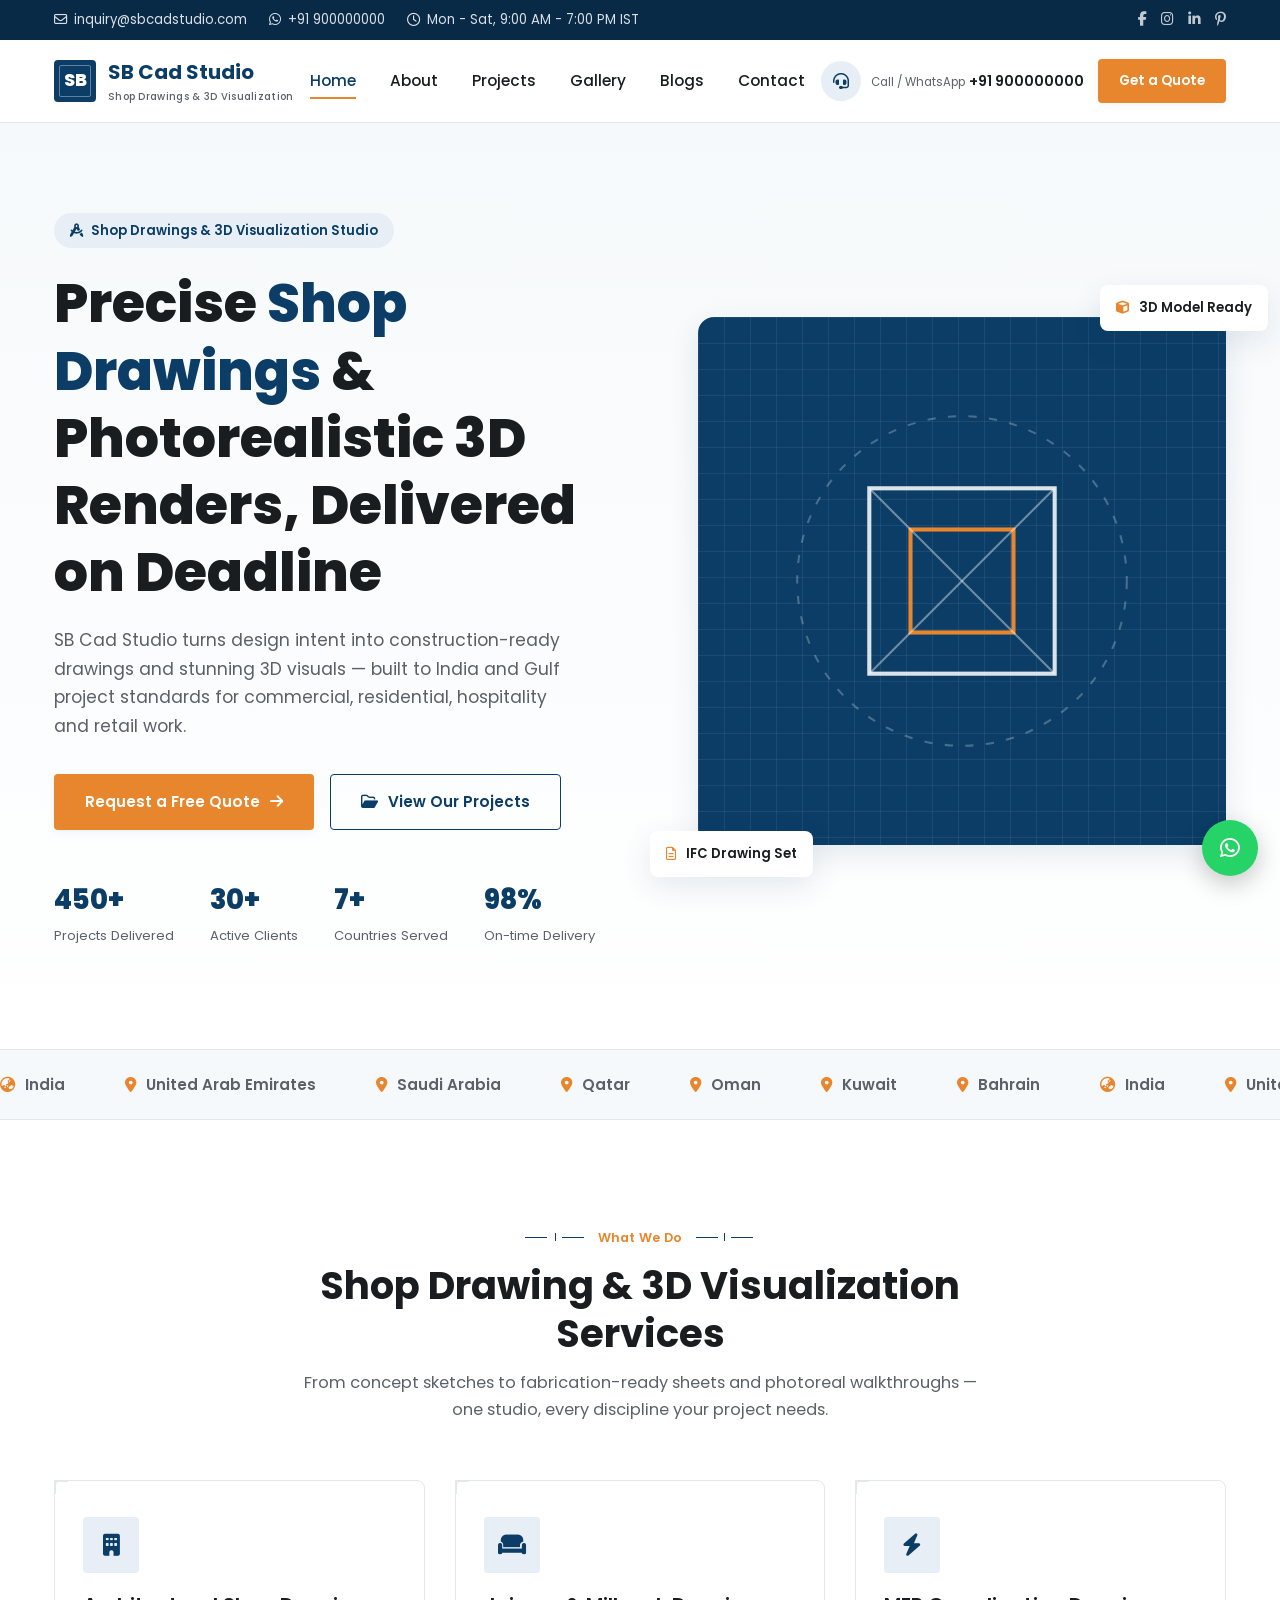
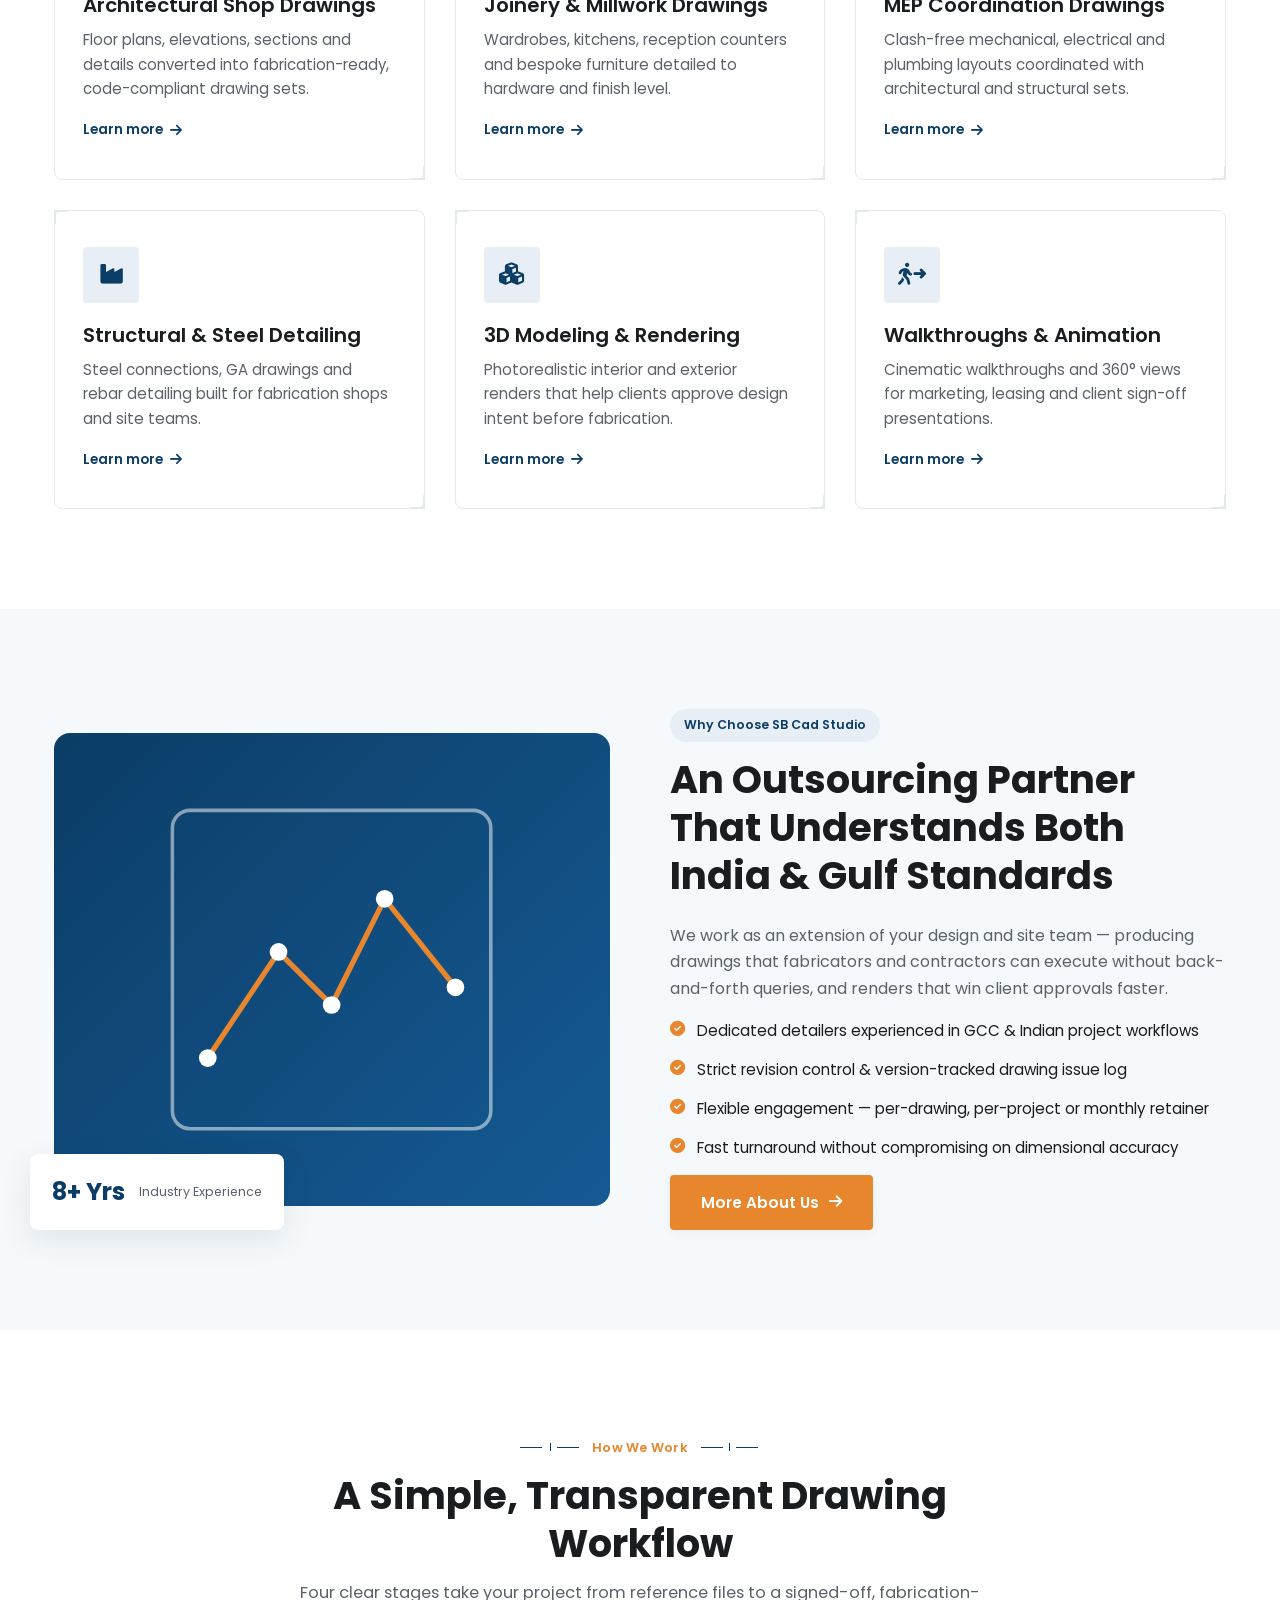
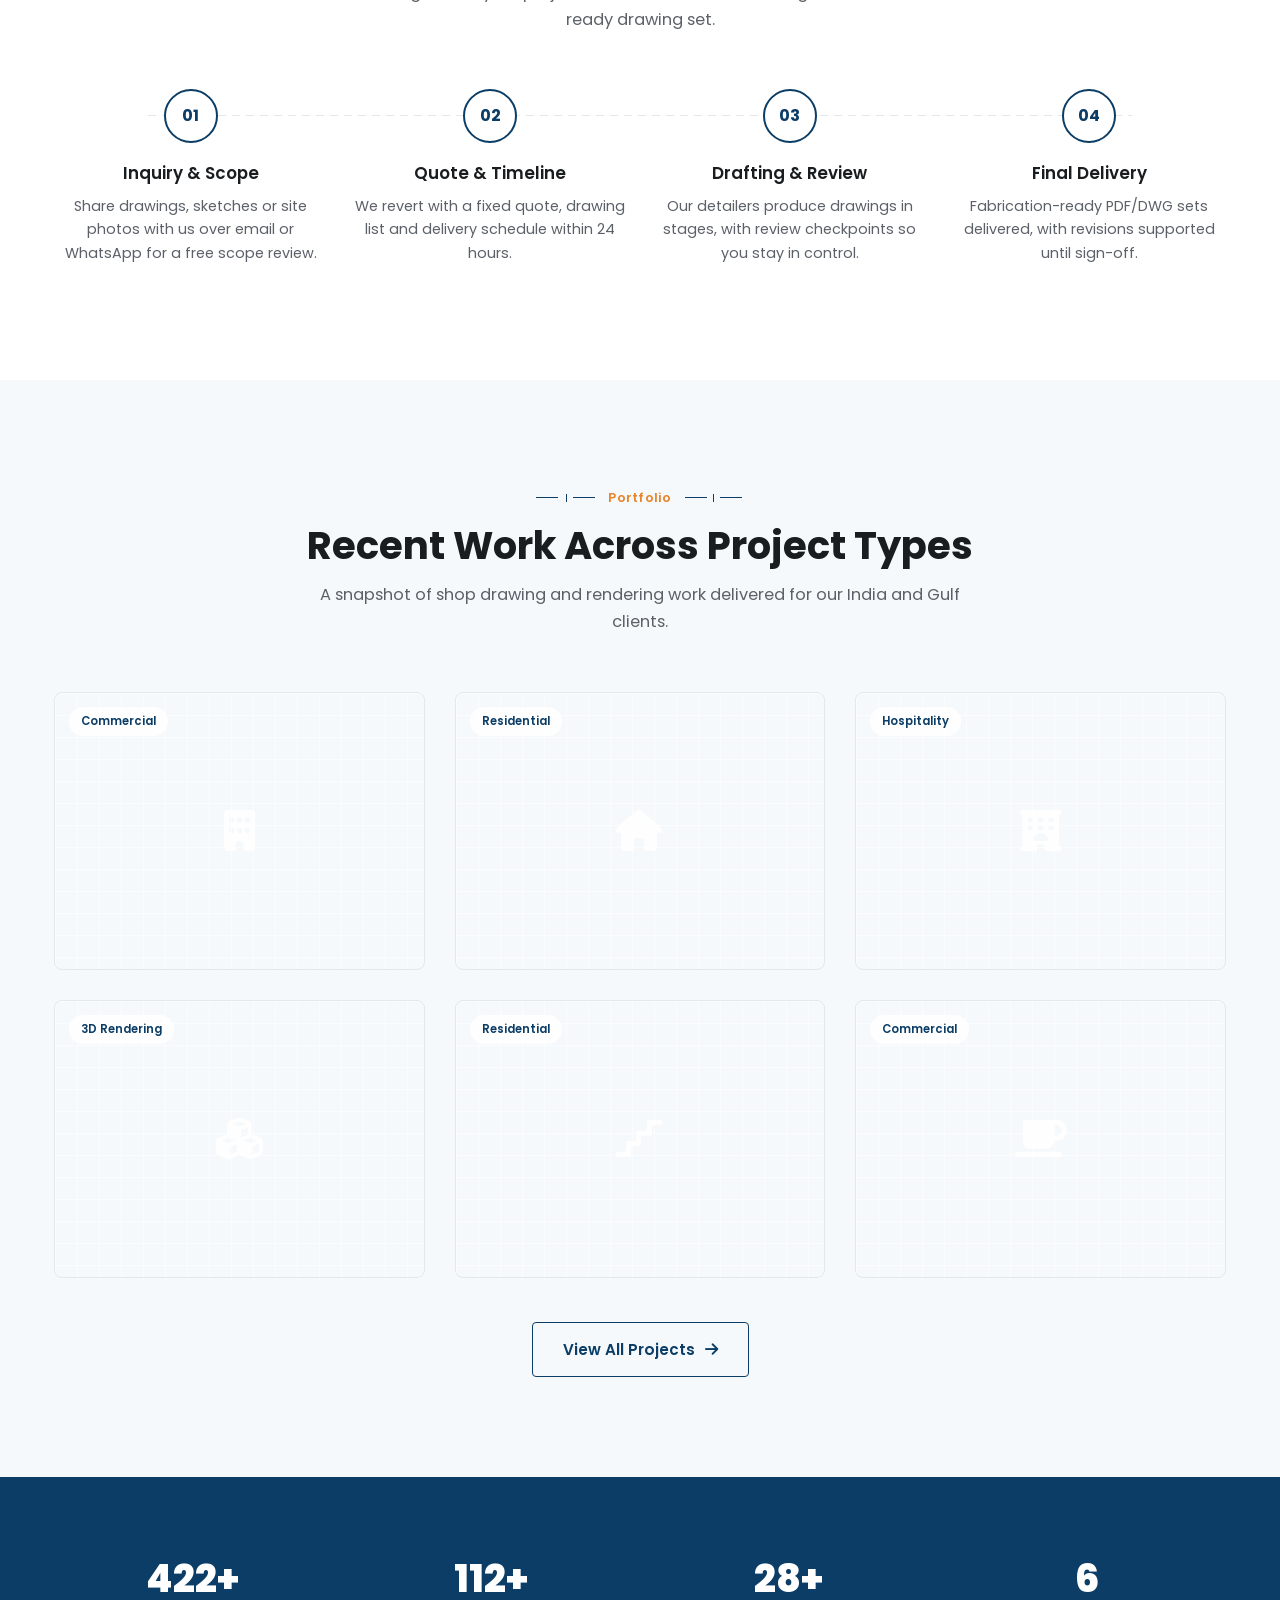
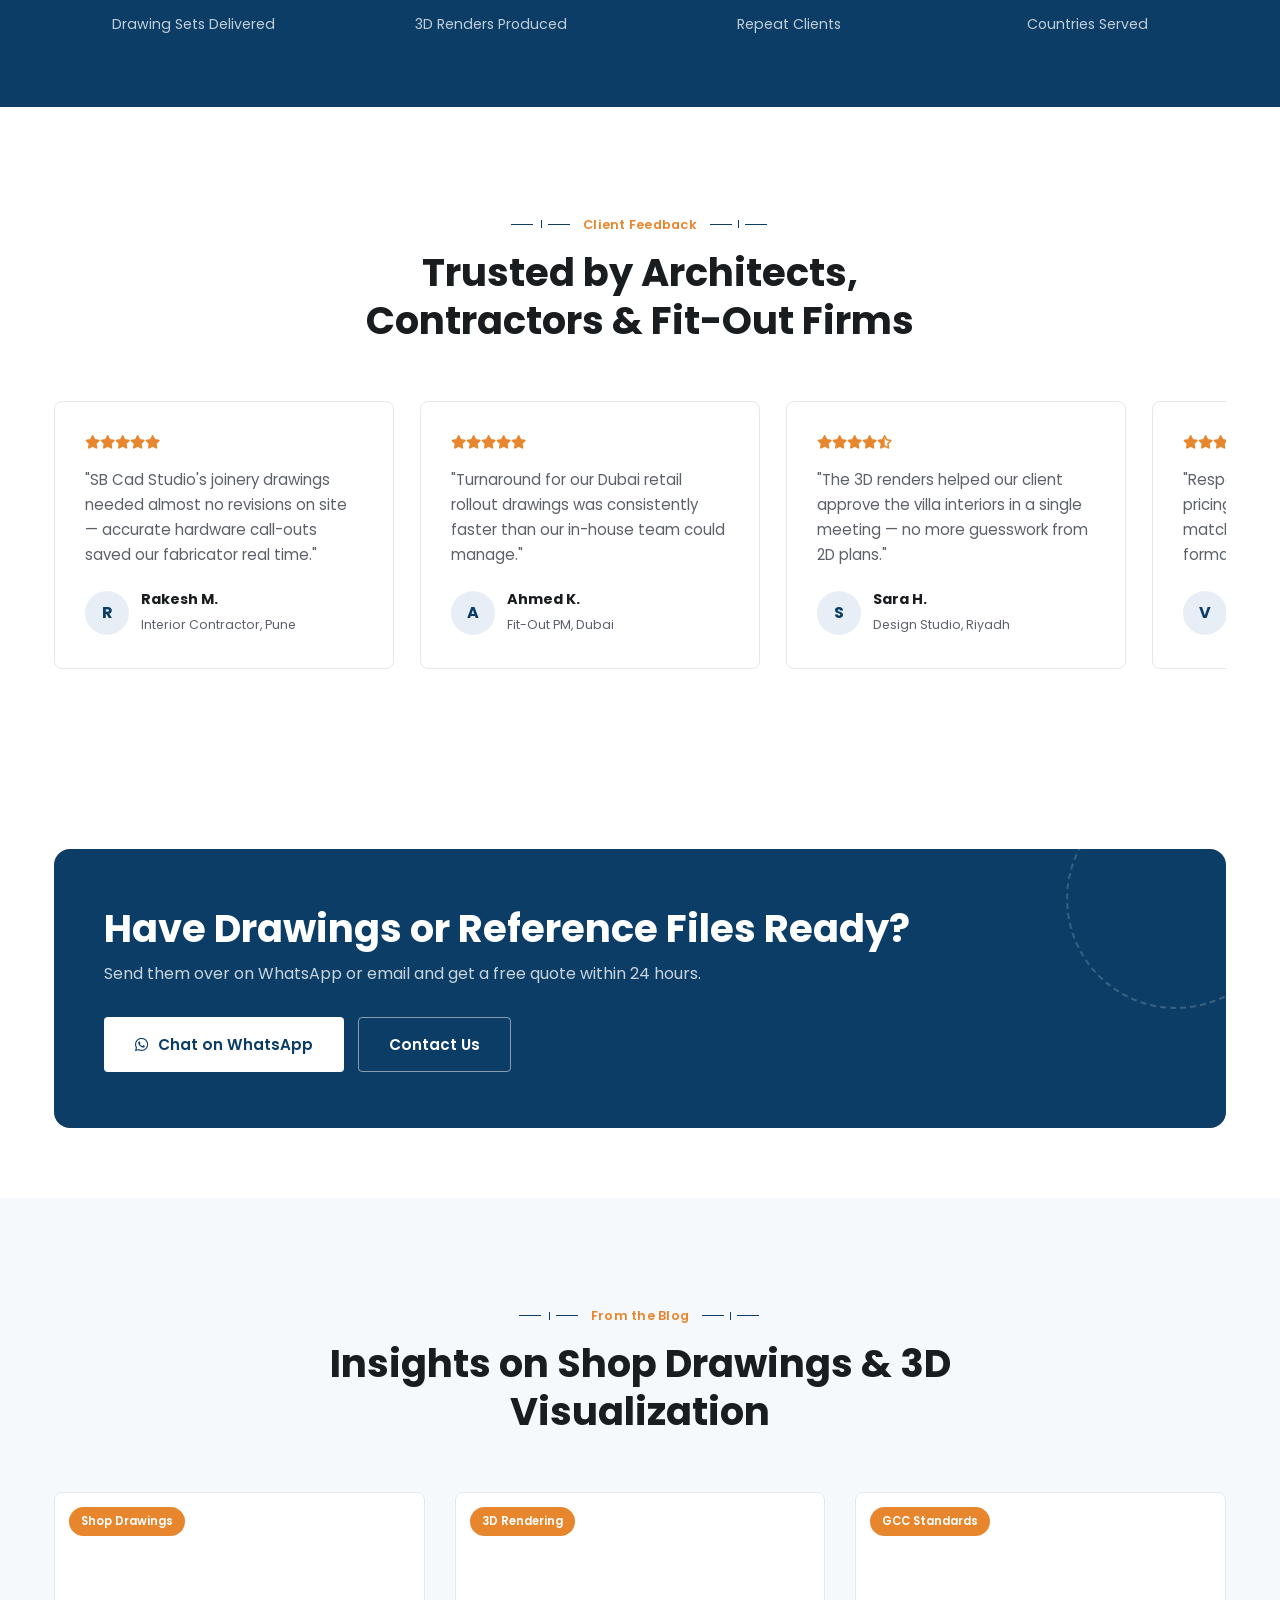
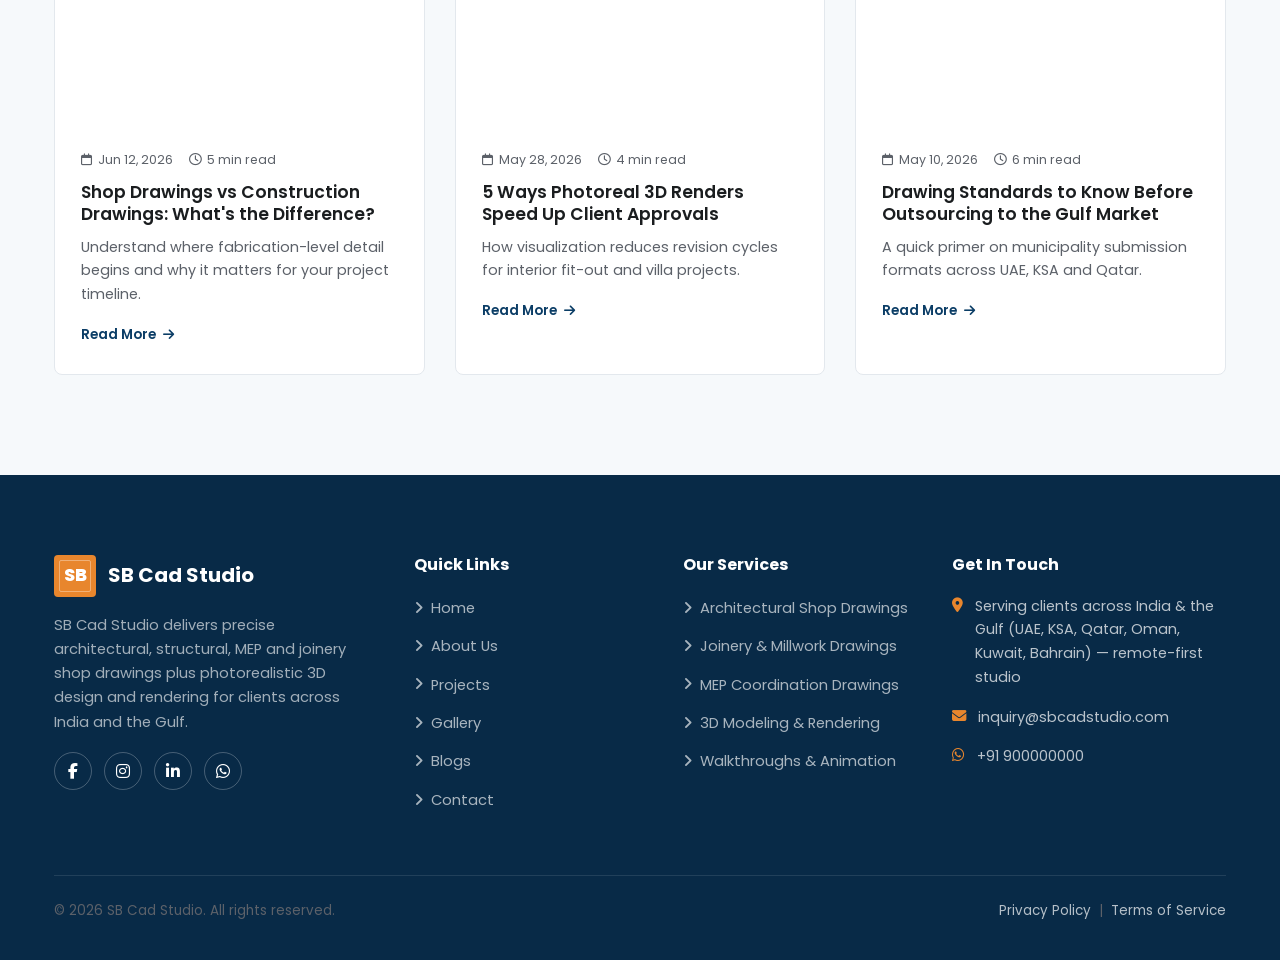
<file: index.html>
<!DOCTYPE html>
<html lang="en">
<head>
<meta charset="UTF-8">
<meta name="viewport" content="width=device-width, initial-scale=1.0">
<title>SB Cad Studio | Shop Drawings &amp; 3D Rendering for India &amp; Gulf</title>
<meta name="description" content="SB Cad Studio provides precise architectural, structural, MEP and joinery shop drawings plus 3D design and photorealistic rendering for commercial, residential and hospitality projects across India and the Gulf.">
<link rel="preconnect" href="https://fonts.googleapis.com">
<link rel="preconnect" href="https://fonts.gstatic.com" crossorigin>
<link href="https://fonts.googleapis.com/css2?family=Poppins:wght@300;400;500;600;700;800&display=swap" rel="stylesheet">
<link rel="stylesheet" href="https://cdnjs.cloudflare.com/ajax/libs/font-awesome/6.5.2/css/all.min.css">
<link rel="stylesheet" href="style.css">
</head>
<body data-page="home">
<script src="header-footer.js"></script>

<!-- ================= HERO ================= -->
<section class="hero">
  <div class="container hero-grid">
    <div class="hero-copy">
      <span class="kicker"><i class="fa-solid fa-drafting-compass"></i> Shop Drawings &amp; 3D Visualization Studio</span>
      <h1>Precise <em>Shop Drawings</em> &amp; Photorealistic 3D Renders, Delivered on Deadline</h1>
      <p class="lead">SB Cad Studio turns design intent into construction-ready drawings and stunning 3D visuals — built to India and Gulf project standards for commercial, residential, hospitality and retail work.</p>
      <div class="hero-actions">
        <a href="contact.html" class="btn btn-primary">Request a Free Quote <i class="fa-solid fa-arrow-right"></i></a>
        <a href="projects.html" class="btn btn-outline"><i class="fa-regular fa-folder-open"></i> View Our Projects</a>
      </div>
      <div class="hero-stats">
        <div class="stat"><b data-count="450" data-suffix="+">0</b><span>Projects Delivered</span></div>
        <div class="stat"><b data-count="30" data-suffix="+">0</b><span>Active Clients</span></div>
        <div class="stat"><b data-count="7" data-suffix="+">0</b><span>Countries Served</span></div>
        <div class="stat"><b data-count="98" data-suffix="%">0</b><span>On-time Delivery</span></div>
      </div>
    </div>
    <div class="hero-art">
      <div class="corner tl"></div><div class="corner tr"></div><div class="corner bl"></div><div class="corner br"></div>
      <div class="blueprint-frame">
        <svg viewBox="0 0 200 200" fill="none" xmlns="http://www.w3.org/2000/svg">
          <g class="rotator">
            <rect x="55" y="55" width="90" height="90" stroke="#ffffff" stroke-opacity="0.85" stroke-width="2"/>
            <rect x="75" y="75" width="50" height="50" stroke="#e8862d" stroke-width="2"/>
            <line x1="55" y1="55" x2="145" y2="145" stroke="#ffffff" stroke-opacity="0.4" stroke-width="1"/>
            <line x1="145" y1="55" x2="55" y2="145" stroke="#ffffff" stroke-opacity="0.4" stroke-width="1"/>
          </g>
          <circle cx="100" cy="100" r="80" stroke="#ffffff" stroke-opacity="0.25" stroke-dasharray="4 6"/>
        </svg>
      </div>
      <div class="floating-chip c1"><i class="fa-solid fa-cube"></i> 3D Model Ready</div>
      <div class="floating-chip c2"><i class="fa-regular fa-file-lines"></i> IFC Drawing Set</div>
    </div>
  </div>
</section>

<!-- ================= MARQUEE ================= -->
<div class="marquee-wrap">
  <div class="marquee">
    <span><i class="fa-solid fa-earth-asia"></i> India</span>
    <span><i class="fa-solid fa-location-dot"></i> United Arab Emirates</span>
    <span><i class="fa-solid fa-location-dot"></i> Saudi Arabia</span>
    <span><i class="fa-solid fa-location-dot"></i> Qatar</span>
    <span><i class="fa-solid fa-location-dot"></i> Oman</span>
    <span><i class="fa-solid fa-location-dot"></i> Kuwait</span>
    <span><i class="fa-solid fa-location-dot"></i> Bahrain</span>
    <span><i class="fa-solid fa-earth-asia"></i> India</span>
    <span><i class="fa-solid fa-location-dot"></i> United Arab Emirates</span>
    <span><i class="fa-solid fa-location-dot"></i> Saudi Arabia</span>
    <span><i class="fa-solid fa-location-dot"></i> Qatar</span>
    <span><i class="fa-solid fa-location-dot"></i> Oman</span>
    <span><i class="fa-solid fa-location-dot"></i> Kuwait</span>
    <span><i class="fa-solid fa-location-dot"></i> Bahrain</span>
  </div>
</div>

<!-- ================= SERVICES ================= -->
<section class="section">
  <div class="container">
    <div class="sec-head reveal">
      <span class="kicker"><span class="dim-line"><span class="dim-tick"></span></span>&nbsp;What We Do&nbsp;<span class="dim-line" style="flex-direction:row-reverse"><span class="dim-tick"></span></span></span>
      <h2>Shop Drawing &amp; 3D Visualization Services</h2>
      <p>From concept sketches to fabrication-ready sheets and photoreal walkthroughs — one studio, every discipline your project needs.</p>
    </div>
    <div class="grid grid-3">
      <div class="blue-card reveal">
        <div class="ic"><i class="fa-solid fa-building"></i></div>
        <h3>Architectural Shop Drawings</h3>
        <p>Floor plans, elevations, sections and details converted into fabrication-ready, code-compliant drawing sets.</p>
        <a href="projects.html" class="more">Learn more <i class="fa-solid fa-arrow-right"></i></a>
      </div>
      <div class="blue-card reveal reveal-delay-1">
        <div class="ic"><i class="fa-solid fa-couch"></i></div>
        <h3>Joinery &amp; Millwork Drawings</h3>
        <p>Wardrobes, kitchens, reception counters and bespoke furniture detailed to hardware and finish level.</p>
        <a href="projects.html" class="more">Learn more <i class="fa-solid fa-arrow-right"></i></a>
      </div>
      <div class="blue-card reveal reveal-delay-2">
        <div class="ic"><i class="fa-solid fa-bolt"></i></div>
        <h3>MEP Coordination Drawings</h3>
        <p>Clash-free mechanical, electrical and plumbing layouts coordinated with architectural and structural sets.</p>
        <a href="projects.html" class="more">Learn more <i class="fa-solid fa-arrow-right"></i></a>
      </div>
      <div class="blue-card reveal">
        <div class="ic"><i class="fa-solid fa-industry"></i></div>
        <h3>Structural &amp; Steel Detailing</h3>
        <p>Steel connections, GA drawings and rebar detailing built for fabrication shops and site teams.</p>
        <a href="projects.html" class="more">Learn more <i class="fa-solid fa-arrow-right"></i></a>
      </div>
      <div class="blue-card reveal reveal-delay-1">
        <div class="ic"><i class="fa-solid fa-cubes"></i></div>
        <h3>3D Modeling &amp; Rendering</h3>
        <p>Photorealistic interior and exterior renders that help clients approve design intent before fabrication.</p>
        <a href="projects.html" class="more">Learn more <i class="fa-solid fa-arrow-right"></i></a>
      </div>
      <div class="blue-card reveal reveal-delay-2">
        <div class="ic"><i class="fa-solid fa-person-walking-arrow-right"></i></div>
        <h3>Walkthroughs &amp; Animation</h3>
        <p>Cinematic walkthroughs and 360&deg; views for marketing, leasing and client sign-off presentations.</p>
        <a href="projects.html" class="more">Learn more <i class="fa-solid fa-arrow-right"></i></a>
      </div>
    </div>
  </div>
</section>

<!-- ================= WHY CHOOSE US ================= -->
<section class="section section--surface">
  <div class="container two-col">
    <div class="about-media-wrap reveal">
      <div class="about-media">
        <svg viewBox="0 0 220 220" fill="none" xmlns="http://www.w3.org/2000/svg">
          <rect x="20" y="20" width="180" height="180" rx="10" stroke="#ffffff" stroke-opacity="0.5" stroke-width="2"/>
          <path d="M40 160 L80 100 L110 130 L140 70 L180 120" stroke="#e8862d" stroke-width="3" fill="none" stroke-linecap="round" stroke-linejoin="round"/>
          <circle cx="40" cy="160" r="5" fill="#fff"/><circle cx="80" cy="100" r="5" fill="#fff"/>
          <circle cx="110" cy="130" r="5" fill="#fff"/><circle cx="140" cy="70" r="5" fill="#fff"/><circle cx="180" cy="120" r="5" fill="#fff"/>
        </svg>
      </div>
      <div class="about-badge">
        <b>8+ Yrs</b><span>Industry Experience</span>
      </div>
    </div>
    <div class="reveal reveal-delay-1">
      <span class="badge-soft">Why Choose SB Cad Studio</span>
      <h2>An Outsourcing Partner That Understands Both India &amp; Gulf Standards</h2>
      <p>We work as an extension of your design and site team — producing drawings that fabricators and contractors can execute without back-and-forth queries, and renders that win client approvals faster.</p>
      <ul class="checklist">
        <li><i class="fa-solid fa-circle-check"></i> Dedicated detailers experienced in GCC &amp; Indian project workflows</li>
        <li><i class="fa-solid fa-circle-check"></i> Strict revision control &amp; version-tracked drawing issue log</li>
        <li><i class="fa-solid fa-circle-check"></i> Flexible engagement — per-drawing, per-project or monthly retainer</li>
        <li><i class="fa-solid fa-circle-check"></i> Fast turnaround without compromising on dimensional accuracy</li>
      </ul>
      <a href="about.html" class="btn btn-primary">More About Us <i class="fa-solid fa-arrow-right"></i></a>
    </div>
  </div>
</section>

<!-- ================= PROCESS ================= -->
<section class="section">
  <div class="container">
    <div class="sec-head reveal">
      <span class="kicker"><span class="dim-line"><span class="dim-tick"></span></span>&nbsp;How We Work&nbsp;<span class="dim-line" style="flex-direction:row-reverse"><span class="dim-tick"></span></span></span>
      <h2>A Simple, Transparent Drawing Workflow</h2>
      <p>Four clear stages take your project from reference files to a signed-off, fabrication-ready drawing set.</p>
    </div>
    <div class="process">
      <div class="process-step reveal">
        <div class="num">01</div>
        <h3>Inquiry &amp; Scope</h3>
        <p>Share drawings, sketches or site photos with us over email or WhatsApp for a free scope review.</p>
      </div>
      <div class="process-step reveal reveal-delay-1">
        <div class="num">02</div>
        <h3>Quote &amp; Timeline</h3>
        <p>We revert with a fixed quote, drawing list and delivery schedule within 24 hours.</p>
      </div>
      <div class="process-step reveal reveal-delay-2">
        <div class="num">03</div>
        <h3>Drafting &amp; Review</h3>
        <p>Our detailers produce drawings in stages, with review checkpoints so you stay in control.</p>
      </div>
      <div class="process-step reveal reveal-delay-3">
        <div class="num">04</div>
        <h3>Final Delivery</h3>
        <p>Fabrication-ready PDF/DWG sets delivered, with revisions supported until sign-off.</p>
      </div>
    </div>
  </div>
</section>

<!-- ================= FEATURED PROJECTS ================= -->
<section class="section section--surface">
  <div class="container">
    <div class="sec-head reveal">
      <span class="kicker"><span class="dim-line"><span class="dim-tick"></span></span>&nbsp;Portfolio&nbsp;<span class="dim-line" style="flex-direction:row-reverse"><span class="dim-tick"></span></span></span>
      <h2>Recent Work Across Project Types</h2>
      <p>A snapshot of shop drawing and rendering work delivered for our India and Gulf clients.</p>
    </div>
    <div class="grid grid-3">
      <div class="tile reveal"><div class="art pal-1"><i class="fa-solid fa-building"></i></div><div class="overlay"><span>Commercial</span><h4>Corporate HQ Fit-Out — Dubai</h4></div><span class="tag">Commercial</span></div>
      <div class="tile reveal reveal-delay-1"><div class="art pal-2"><i class="fa-solid fa-house"></i></div><div class="overlay"><span>Residential</span><h4>Luxury Villa Joinery — Riyadh</h4></div><span class="tag">Residential</span></div>
      <div class="tile reveal reveal-delay-2"><div class="art pal-3"><i class="fa-solid fa-hotel"></i></div><div class="overlay"><span>Hospitality</span><h4>Boutique Hotel Interiors — Pune</h4></div><span class="tag">Hospitality</span></div>
      <div class="tile reveal"><div class="art pal-4"><i class="fa-solid fa-cubes"></i></div><div class="overlay"><span>3D Rendering</span><h4>Retail Showroom Render — Doha</h4></div><span class="tag">3D Rendering</span></div>
      <div class="tile reveal reveal-delay-1"><div class="art pal-5"><i class="fa-solid fa-stairs"></i></div><div class="overlay"><span>Residential</span><h4>Duplex Staircase Detailing — Jaipur</h4></div><span class="tag">Residential</span></div>
      <div class="tile reveal reveal-delay-2"><div class="art pal-6"><i class="fa-solid fa-mug-saucer"></i></div><div class="overlay"><span>Commercial</span><h4>Café Chain Rollout Drawings — Abu Dhabi</h4></div><span class="tag">Commercial</span></div>
    </div>
    <div class="text-center reveal" style="margin-top:44px;">
      <a href="projects.html" class="btn btn-outline">View All Projects <i class="fa-solid fa-arrow-right"></i></a>
    </div>
  </div>
</section>

<!-- ================= STAT BAND ================= -->
<section class="section--tight section--primary">
  <div class="container">
    <div class="stat-band">
      <div class="stat reveal"><b data-count="450" data-suffix="+">0</b><span>Drawing Sets Delivered</span></div>
      <div class="stat reveal reveal-delay-1"><b data-count="120" data-suffix="+">0</b><span>3D Renders Produced</span></div>
      <div class="stat reveal reveal-delay-2"><b data-count="30" data-suffix="+">0</b><span>Repeat Clients</span></div>
      <div class="stat reveal reveal-delay-3"><b data-count="7" data-suffix="">0</b><span>Countries Served</span></div>
    </div>
  </div>
</section>

<!-- ================= TESTIMONIALS ================= -->
<section class="section">
  <div class="container">
    <div class="sec-head reveal">
      <span class="kicker"><span class="dim-line"><span class="dim-tick"></span></span>&nbsp;Client Feedback&nbsp;<span class="dim-line" style="flex-direction:row-reverse"><span class="dim-tick"></span></span></span>
      <h2>Trusted by Architects, Contractors &amp; Fit-Out Firms</h2>
    </div>
    <div class="testi-track reveal">
      <div class="testi-card">
        <div class="stars"><i class="fa-solid fa-star"></i><i class="fa-solid fa-star"></i><i class="fa-solid fa-star"></i><i class="fa-solid fa-star"></i><i class="fa-solid fa-star"></i></div>
        <p>"SB Cad Studio's joinery drawings needed almost no revisions on site — accurate hardware call-outs saved our fabricator real time."</p>
        <div class="testi-who"><div class="av">R</div><div><b>Rakesh M.</b><span>Interior Contractor, Pune</span></div></div>
      </div>
      <div class="testi-card">
        <div class="stars"><i class="fa-solid fa-star"></i><i class="fa-solid fa-star"></i><i class="fa-solid fa-star"></i><i class="fa-solid fa-star"></i><i class="fa-solid fa-star"></i></div>
        <p>"Turnaround for our Dubai retail rollout drawings was consistently faster than our in-house team could manage."</p>
        <div class="testi-who"><div class="av">A</div><div><b>Ahmed K.</b><span>Fit-Out PM, Dubai</span></div></div>
      </div>
      <div class="testi-card">
        <div class="stars"><i class="fa-solid fa-star"></i><i class="fa-solid fa-star"></i><i class="fa-solid fa-star"></i><i class="fa-solid fa-star"></i><i class="fa-solid fa-star-half-stroke"></i></div>
        <p>"The 3D renders helped our client approve the villa interiors in a single meeting — no more guesswork from 2D plans."</p>
        <div class="testi-who"><div class="av">S</div><div><b>Sara H.</b><span>Design Studio, Riyadh</span></div></div>
      </div>
      <div class="testi-card">
        <div class="stars"><i class="fa-solid fa-star"></i><i class="fa-solid fa-star"></i><i class="fa-solid fa-star"></i><i class="fa-solid fa-star"></i><i class="fa-solid fa-star"></i></div>
        <p>"Responsive over WhatsApp, clear pricing, and drawing sets that matched our council submission format exactly."</p>
        <div class="testi-who"><div class="av">V</div><div><b>Vikram S.</b><span>Architect, Jodhpur</span></div></div>
      </div>
    </div>
  </div>
</section>

<!-- ================= CTA BANNER ================= -->
<section class="section--tight">
  <div class="container">
    <div class="cta-banner reveal">
      <div>
        <h2>Have Drawings or Reference Files Ready?</h2>
        <p>Send them over on WhatsApp or email and get a free quote within 24 hours.</p>
      </div>
      <div class="cta-actions">
        <a href="https://wa.me/91900000000" target="_blank" rel="noopener" class="btn btn-white"><i class="fa-brands fa-whatsapp"></i> Chat on WhatsApp</a>
        <a href="contact.html" class="btn btn-outline" style="border-color:rgba(255,255,255,0.5); color:#fff;">Contact Us</a>
      </div>
    </div>
  </div>
</section>

<!-- ================= BLOG PREVIEW ================= -->
<section class="section section--surface">
  <div class="container">
    <div class="sec-head reveal">
      <span class="kicker"><span class="dim-line"><span class="dim-tick"></span></span>&nbsp;From the Blog&nbsp;<span class="dim-line" style="flex-direction:row-reverse"><span class="dim-tick"></span></span></span>
      <h2>Insights on Shop Drawings &amp; 3D Visualization</h2>
    </div>
    <div class="grid grid-3">
      <article class="blog-card reveal">
        <div class="blog-thumb pal-1"><span class="blog-cat">Shop Drawings</span><i class="fa-regular fa-file-lines"></i></div>
        <div class="blog-body">
          <div class="blog-meta"><span><i class="fa-regular fa-calendar"></i> Jun 12, 2026</span><span><i class="fa-regular fa-clock"></i> 5 min read</span></div>
          <h3>Shop Drawings vs Construction Drawings: What's the Difference?</h3>
          <p>Understand where fabrication-level detail begins and why it matters for your project timeline.</p>
          <a href="blogs.html" class="read-more">Read More <i class="fa-solid fa-arrow-right"></i></a>
        </div>
      </article>
      <article class="blog-card reveal reveal-delay-1">
        <div class="blog-thumb pal-4"><span class="blog-cat">3D Rendering</span><i class="fa-solid fa-cubes"></i></div>
        <div class="blog-body">
          <div class="blog-meta"><span><i class="fa-regular fa-calendar"></i> May 28, 2026</span><span><i class="fa-regular fa-clock"></i> 4 min read</span></div>
          <h3>5 Ways Photoreal 3D Renders Speed Up Client Approvals</h3>
          <p>How visualization reduces revision cycles for interior fit-out and villa projects.</p>
          <a href="blogs.html" class="read-more">Read More <i class="fa-solid fa-arrow-right"></i></a>
        </div>
      </article>
      <article class="blog-card reveal reveal-delay-2">
        <div class="blog-thumb pal-2"><span class="blog-cat">GCC Standards</span><i class="fa-solid fa-earth-asia"></i></div>
        <div class="blog-body">
          <div class="blog-meta"><span><i class="fa-regular fa-calendar"></i> May 10, 2026</span><span><i class="fa-regular fa-clock"></i> 6 min read</span></div>
          <h3>Drawing Standards to Know Before Outsourcing to the Gulf Market</h3>
          <p>A quick primer on municipality submission formats across UAE, KSA and Qatar.</p>
          <a href="blogs.html" class="read-more">Read More <i class="fa-solid fa-arrow-right"></i></a>
        </div>
      </article>
    </div>
  </div>
</section>

<script>document.write(window.__SBCAD_FOOTER_HTML__);</script>
<script src="main.js"></script>
</body>
</html>
</file>
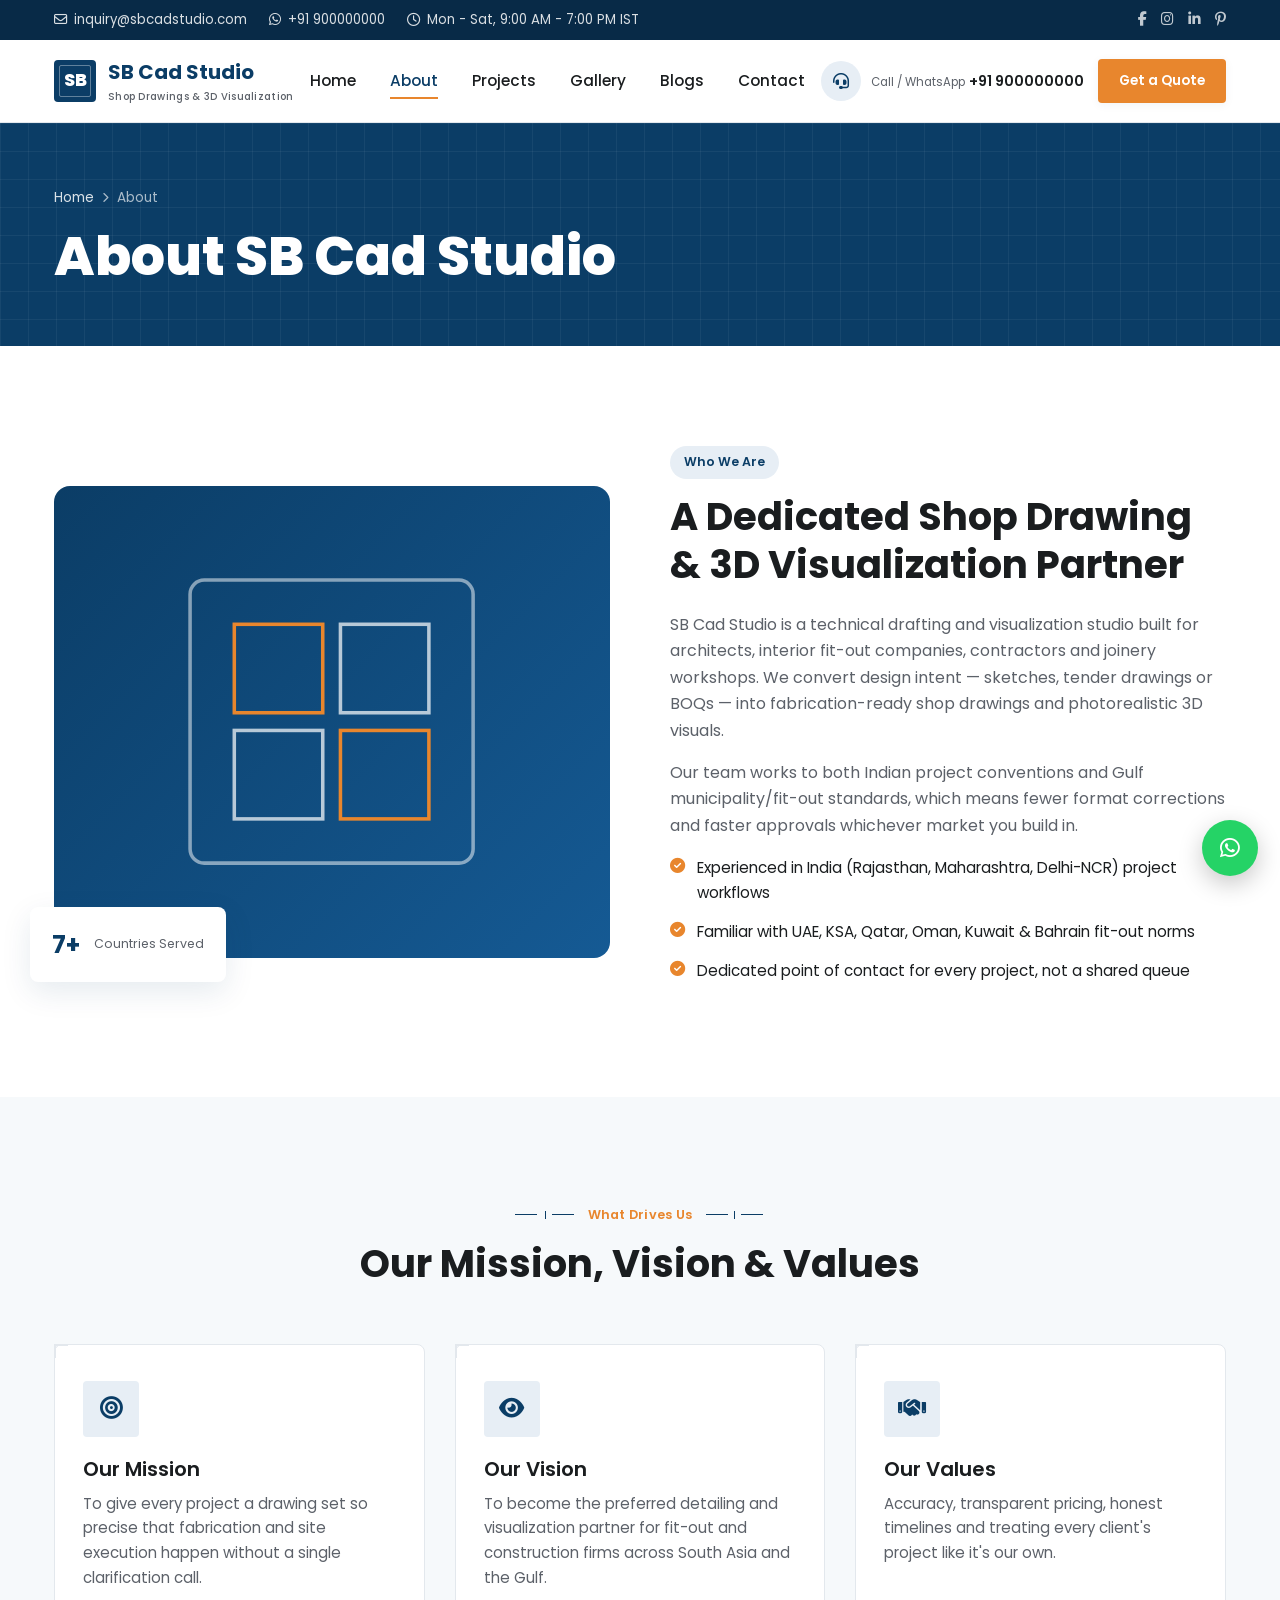
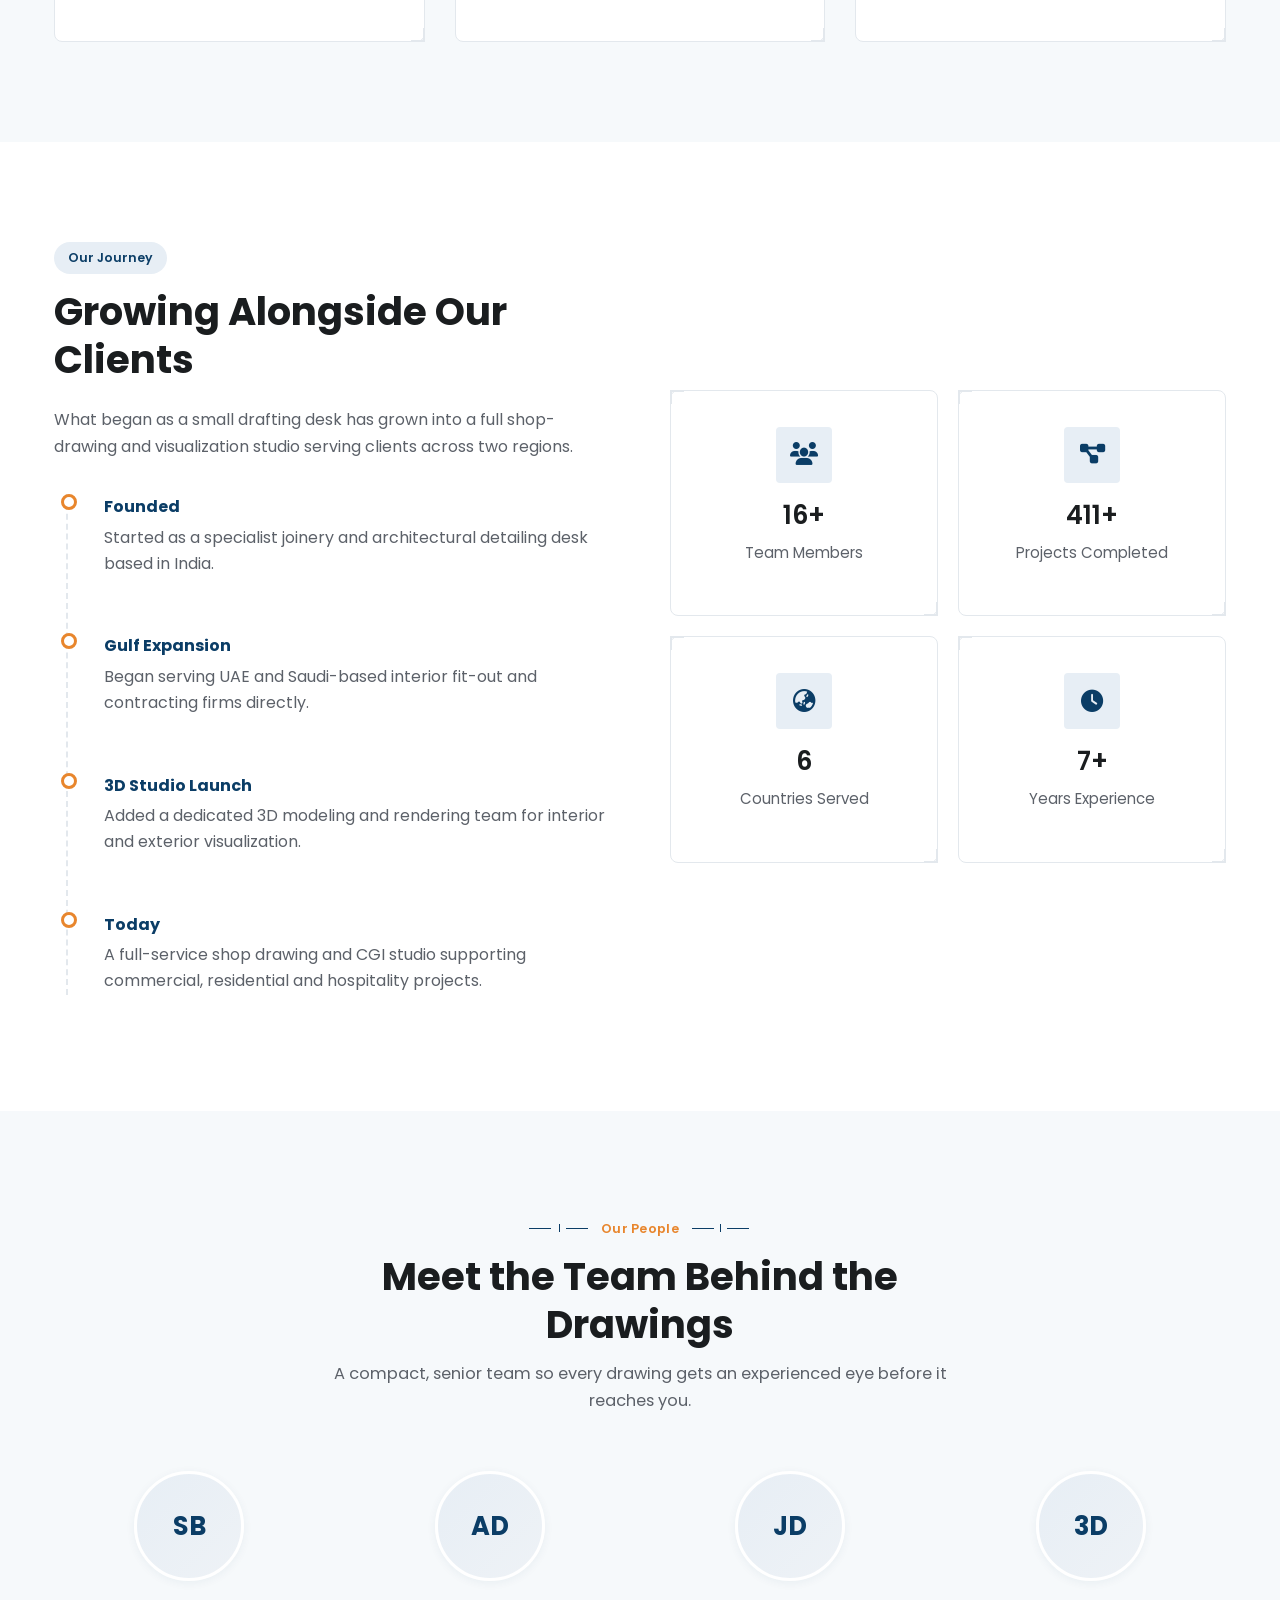
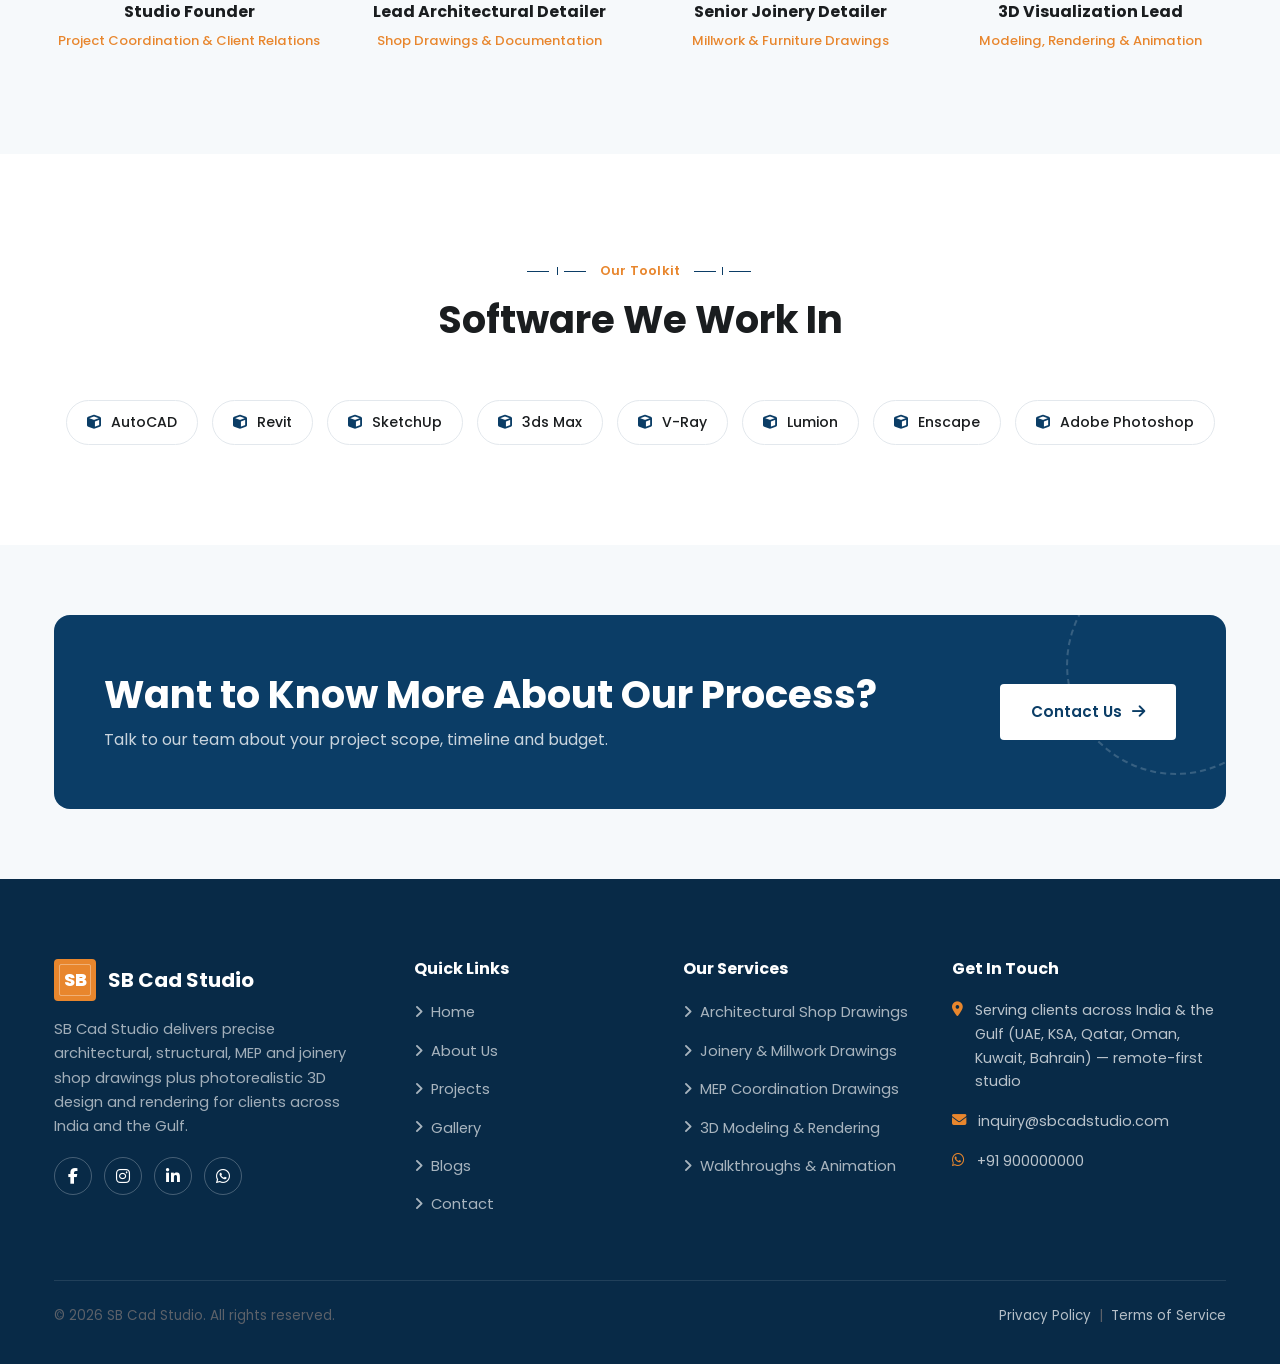
<file: about.html>
<!DOCTYPE html>
<html lang="en">
<head>
<meta charset="UTF-8">
<meta name="viewport" content="width=device-width, initial-scale=1.0">
<title>About Us | SB Cad Studio</title>
<meta name="description" content="Learn about SB Cad Studio — a shop drawing and 3D visualization studio serving architects, contractors and fit-out companies across India and the Gulf.">
<link rel="preconnect" href="https://fonts.googleapis.com">
<link rel="preconnect" href="https://fonts.gstatic.com" crossorigin>
<link href="https://fonts.googleapis.com/css2?family=Poppins:wght@300;400;500;600;700;800&display=swap" rel="stylesheet">
<link rel="stylesheet" href="https://cdnjs.cloudflare.com/ajax/libs/font-awesome/6.5.2/css/all.min.css">
<link rel="stylesheet" href="style.css">
</head>
<body data-page="about">
<script src="header-footer.js"></script>

<section class="page-hero">
  <div class="container">
    <div class="breadcrumb"><a href="index.html">Home</a><i class="fa-solid fa-chevron-right" style="font-size:.65rem;"></i><span>About</span></div>
    <h1>About SB Cad Studio</h1>
  </div>
</section>

<!-- ================= INTRO ================= -->
<section class="section">
  <div class="container two-col">
    <div class="reveal">
      <div class="about-media">
        <svg viewBox="0 0 220 220" fill="none" xmlns="http://www.w3.org/2000/svg">
          <rect x="30" y="30" width="160" height="160" rx="8" stroke="#fff" stroke-opacity="0.5" stroke-width="2"/>
          <rect x="55" y="55" width="50" height="50" stroke="#e8862d" stroke-width="2"/>
          <rect x="115" y="55" width="50" height="50" stroke="#fff" stroke-opacity="0.7" stroke-width="2"/>
          <rect x="55" y="115" width="50" height="50" stroke="#fff" stroke-opacity="0.7" stroke-width="2"/>
          <rect x="115" y="115" width="50" height="50" stroke="#e8862d" stroke-width="2"/>
        </svg>
      </div>
      <div class="about-badge"><b>7+</b><span>Countries Served</span></div>
    </div>
    <div class="reveal reveal-delay-1">
      <span class="badge-soft">Who We Are</span>
      <h2>A Dedicated Shop Drawing &amp; 3D Visualization Partner</h2>
      <p>SB Cad Studio is a technical drafting and visualization studio built for architects, interior fit-out companies, contractors and joinery workshops. We convert design intent — sketches, tender drawings or BOQs — into fabrication-ready shop drawings and photorealistic 3D visuals.</p>
      <p>Our team works to both Indian project conventions and Gulf municipality/fit-out standards, which means fewer format corrections and faster approvals whichever market you build in.</p>
      <ul class="checklist">
        <li><i class="fa-solid fa-circle-check"></i> Experienced in India (Rajasthan, Maharashtra, Delhi-NCR) project workflows</li>
        <li><i class="fa-solid fa-circle-check"></i> Familiar with UAE, KSA, Qatar, Oman, Kuwait &amp; Bahrain fit-out norms</li>
        <li><i class="fa-solid fa-circle-check"></i> Dedicated point of contact for every project, not a shared queue</li>
      </ul>
    </div>
  </div>
</section>

<!-- ================= MISSION / VISION / VALUES ================= -->
<section class="section section--surface">
  <div class="container">
    <div class="sec-head reveal">
      <span class="kicker"><span class="dim-line"><span class="dim-tick"></span></span>&nbsp;What Drives Us&nbsp;<span class="dim-line" style="flex-direction:row-reverse"><span class="dim-tick"></span></span></span>
      <h2>Our Mission, Vision &amp; Values</h2>
    </div>
    <div class="grid grid-3">
      <div class="blue-card value-card reveal">
        <div class="ic"><i class="fa-solid fa-bullseye"></i></div>
        <h3>Our Mission</h3>
        <p>To give every project a drawing set so precise that fabrication and site execution happen without a single clarification call.</p>
      </div>
      <div class="blue-card value-card reveal reveal-delay-1">
        <div class="ic"><i class="fa-solid fa-eye"></i></div>
        <h3>Our Vision</h3>
        <p>To become the preferred detailing and visualization partner for fit-out and construction firms across South Asia and the Gulf.</p>
      </div>
      <div class="blue-card value-card reveal reveal-delay-2">
        <div class="ic"><i class="fa-solid fa-handshake"></i></div>
        <h3>Our Values</h3>
        <p>Accuracy, transparent pricing, honest timelines and treating every client's project like it's our own.</p>
      </div>
    </div>
  </div>
</section>

<!-- ================= JOURNEY / TIMELINE ================= -->
<section class="section">
  <div class="container">
    <div class="grid grid-2" style="align-items:center; gap:60px;">
      <div class="reveal">
        <span class="badge-soft">Our Journey</span>
        <h2>Growing Alongside Our Clients</h2>
        <p>What began as a small drafting desk has grown into a full shop-drawing and visualization studio serving clients across two regions.</p>
        <div class="timeline" style="margin-top:34px;">
          <div class="timeline-item">
            <b>Founded</b>
            <p>Started as a specialist joinery and architectural detailing desk based in India.</p>
          </div>
          <div class="timeline-item">
            <b>Gulf Expansion</b>
            <p>Began serving UAE and Saudi-based interior fit-out and contracting firms directly.</p>
          </div>
          <div class="timeline-item">
            <b>3D Studio Launch</b>
            <p>Added a dedicated 3D modeling and rendering team for interior and exterior visualization.</p>
          </div>
          <div class="timeline-item">
            <b>Today</b>
            <p>A full-service shop drawing and CGI studio supporting commercial, residential and hospitality projects.</p>
          </div>
        </div>
      </div>
      <div class="reveal reveal-delay-1">
        <div class="grid grid-2" style="gap:20px;">
          <div class="blue-card text-center"><div class="ic" style="margin:0 auto 16px;"><i class="fa-solid fa-users"></i></div><h3 style="font-size:1.6rem;" data-count="18" data-suffix="+">0</h3><p>Team Members</p></div>
          <div class="blue-card text-center"><div class="ic" style="margin:0 auto 16px;"><i class="fa-solid fa-diagram-project"></i></div><h3 style="font-size:1.6rem;" data-count="450" data-suffix="+">0</h3><p>Projects Completed</p></div>
          <div class="blue-card text-center"><div class="ic" style="margin:0 auto 16px;"><i class="fa-solid fa-earth-asia"></i></div><h3 style="font-size:1.6rem;" data-count="7" data-suffix="">0</h3><p>Countries Served</p></div>
          <div class="blue-card text-center"><div class="ic" style="margin:0 auto 16px;"><i class="fa-solid fa-clock"></i></div><h3 style="font-size:1.6rem;" data-count="8" data-suffix="+">0</h3><p>Years Experience</p></div>
        </div>
      </div>
    </div>
  </div>
</section>

<!-- ================= TEAM ================= -->
<section class="section section--surface">
  <div class="container">
    <div class="sec-head reveal">
      <span class="kicker"><span class="dim-line"><span class="dim-tick"></span></span>&nbsp;Our People&nbsp;<span class="dim-line" style="flex-direction:row-reverse"><span class="dim-tick"></span></span></span>
      <h2>Meet the Team Behind the Drawings</h2>
      <p>A compact, senior team so every drawing gets an experienced eye before it reaches you.</p>
    </div>
    <div class="grid grid-4">
      <div class="team-card reveal">
        <div class="team-photo">SB</div>
        <b>Studio Founder</b><span>Project Coordination &amp; Client Relations</span>
      </div>
      <div class="team-card reveal reveal-delay-1">
        <div class="team-photo">AD</div>
        <b>Lead Architectural Detailer</b><span>Shop Drawings &amp; Documentation</span>
      </div>
      <div class="team-card reveal reveal-delay-2">
        <div class="team-photo">JD</div>
        <b>Senior Joinery Detailer</b><span>Millwork &amp; Furniture Drawings</span>
      </div>
      <div class="team-card reveal reveal-delay-3">
        <div class="team-photo">3D</div>
        <b>3D Visualization Lead</b><span>Modeling, Rendering &amp; Animation</span>
      </div>
    </div>
  </div>
</section>

<!-- ================= SOFTWARE / TOOLS ================= -->
<section class="section">
  <div class="container">
    <div class="sec-head reveal">
      <span class="kicker"><span class="dim-line"><span class="dim-tick"></span></span>&nbsp;Our Toolkit&nbsp;<span class="dim-line" style="flex-direction:row-reverse"><span class="dim-tick"></span></span></span>
      <h2>Software We Work In</h2>
    </div>
    <div class="tool-wrap reveal">
      <span class="tool-chip"><i class="fa-solid fa-cube"></i> AutoCAD</span>
      <span class="tool-chip"><i class="fa-solid fa-cube"></i> Revit</span>
      <span class="tool-chip"><i class="fa-solid fa-cube"></i> SketchUp</span>
      <span class="tool-chip"><i class="fa-solid fa-cube"></i> 3ds Max</span>
      <span class="tool-chip"><i class="fa-solid fa-cube"></i> V-Ray</span>
      <span class="tool-chip"><i class="fa-solid fa-cube"></i> Lumion</span>
      <span class="tool-chip"><i class="fa-solid fa-cube"></i> Enscape</span>
      <span class="tool-chip"><i class="fa-solid fa-cube"></i> Adobe Photoshop</span>
    </div>
  </div>
</section>

<!-- ================= CTA ================= -->
<section class="section--tight section--surface">
  <div class="container">
    <div class="cta-banner reveal">
      <div>
        <h2>Want to Know More About Our Process?</h2>
        <p>Talk to our team about your project scope, timeline and budget.</p>
      </div>
      <div class="cta-actions">
        <a href="contact.html" class="btn btn-white">Contact Us <i class="fa-solid fa-arrow-right"></i></a>
      </div>
    </div>
  </div>
</section>

<script>document.write(window.__SBCAD_FOOTER_HTML__);</script>
<script src="main.js"></script>
</body>
</html>
</file>
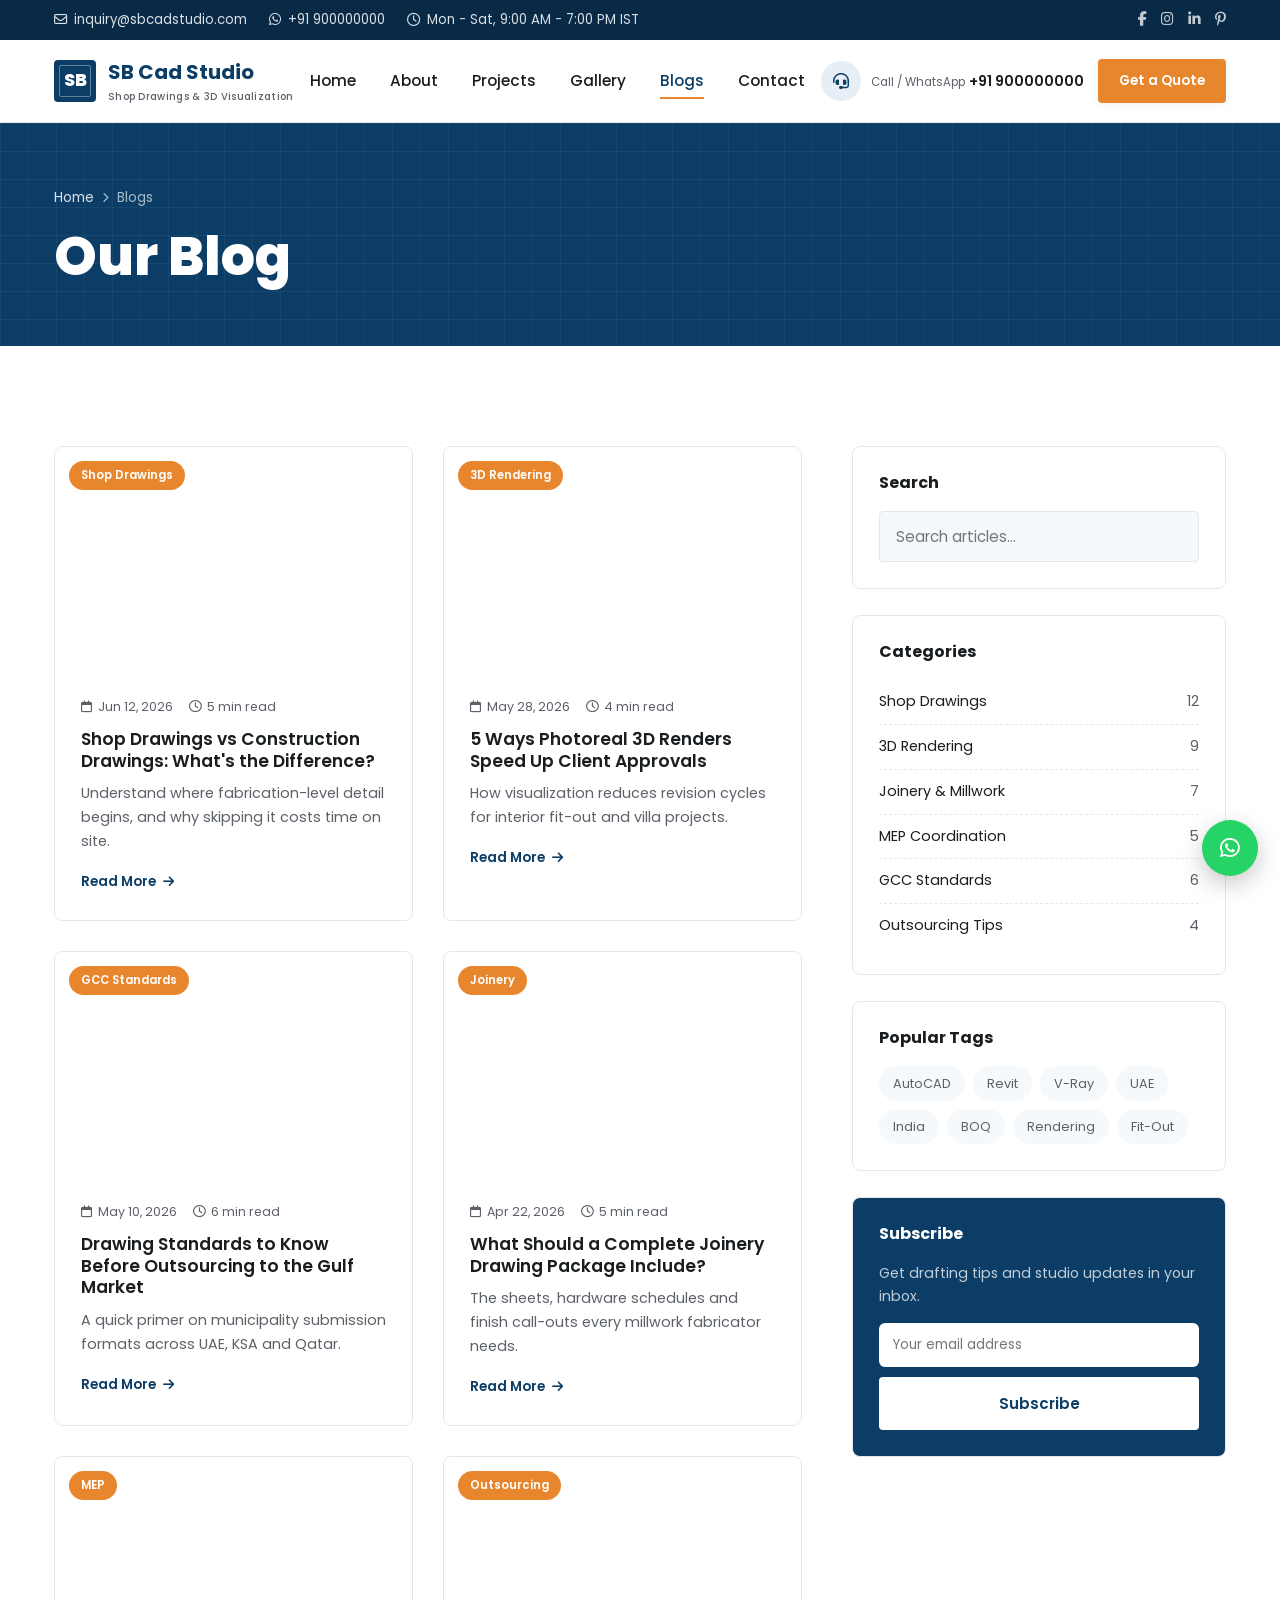
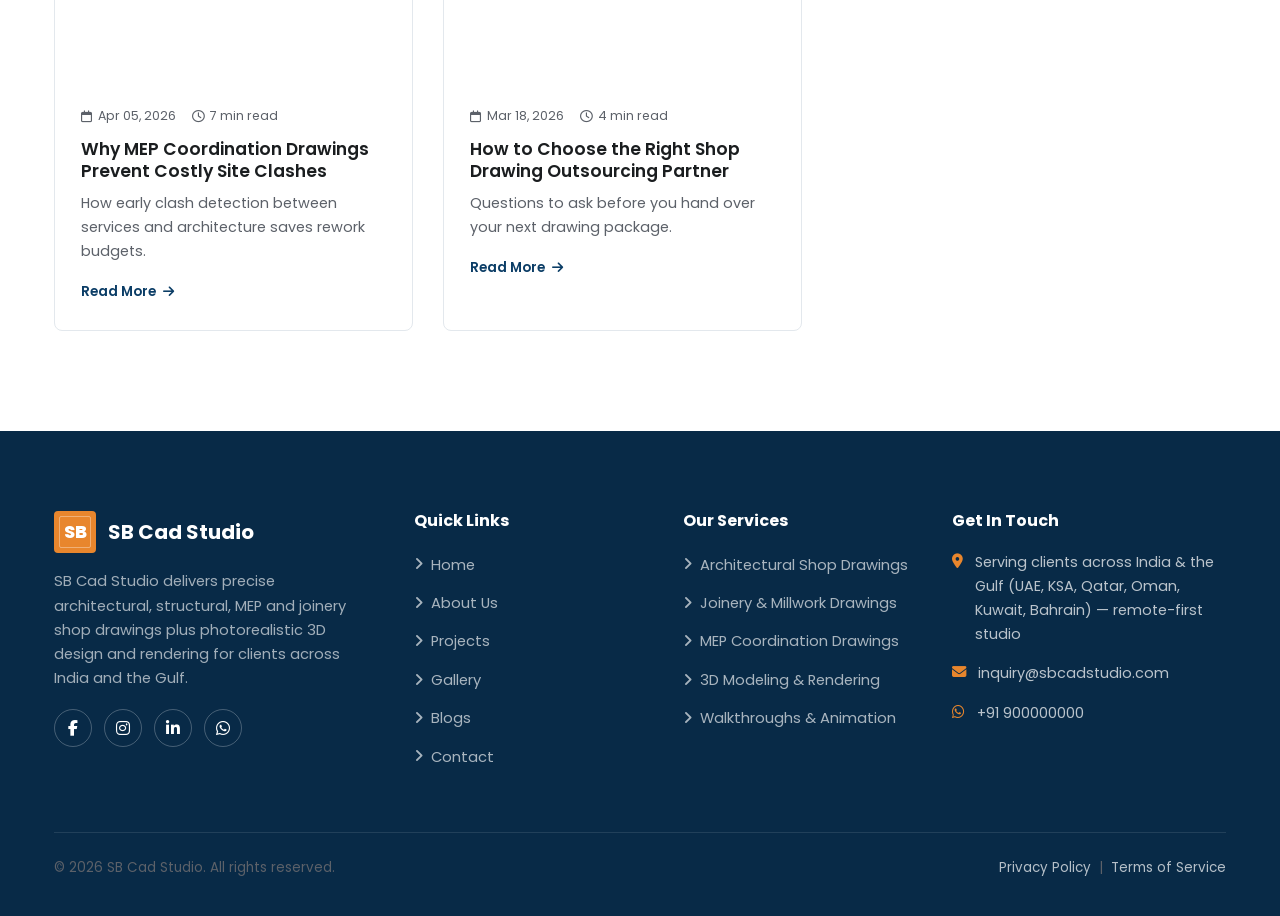
<file: blogs.html>
<!DOCTYPE html>
<html lang="en">
<head>
<meta charset="UTF-8">
<meta name="viewport" content="width=device-width, initial-scale=1.0">
<title>Blogs | SB Cad Studio</title>
<meta name="description" content="Articles and insights on shop drawings, 3D rendering and drafting standards for India and Gulf construction projects.">
<link rel="preconnect" href="https://fonts.googleapis.com">
<link rel="preconnect" href="https://fonts.gstatic.com" crossorigin>
<link href="https://fonts.googleapis.com/css2?family=Poppins:wght@300;400;500;600;700;800&display=swap" rel="stylesheet">
<link rel="stylesheet" href="https://cdnjs.cloudflare.com/ajax/libs/font-awesome/6.5.2/css/all.min.css">
<link rel="stylesheet" href="style.css">
</head>
<body data-page="blogs">
<script src="header-footer.js"></script>

<section class="page-hero">
  <div class="container">
    <div class="breadcrumb"><a href="index.html">Home</a><i class="fa-solid fa-chevron-right" style="font-size:.65rem;"></i><span>Blogs</span></div>
    <h1>Our Blog</h1>
  </div>
</section>

<section class="section">
  <div class="container">
    <div class="grid" style="grid-template-columns:2fr 1fr; gap:50px; align-items:flex-start;">
      <div>
        <div class="grid grid-2">
          <article class="blog-card reveal">
            <div class="blog-thumb pal-1"><span class="blog-cat">Shop Drawings</span><i class="fa-regular fa-file-lines"></i></div>
            <div class="blog-body">
              <div class="blog-meta"><span><i class="fa-regular fa-calendar"></i> Jun 12, 2026</span><span><i class="fa-regular fa-clock"></i> 5 min read</span></div>
              <h3>Shop Drawings vs Construction Drawings: What's the Difference?</h3>
              <p>Understand where fabrication-level detail begins, and why skipping it costs time on site.</p>
              <a href="#" class="read-more">Read More <i class="fa-solid fa-arrow-right"></i></a>
            </div>
          </article>
          <article class="blog-card reveal reveal-delay-1">
            <div class="blog-thumb pal-4"><span class="blog-cat">3D Rendering</span><i class="fa-solid fa-cubes"></i></div>
            <div class="blog-body">
              <div class="blog-meta"><span><i class="fa-regular fa-calendar"></i> May 28, 2026</span><span><i class="fa-regular fa-clock"></i> 4 min read</span></div>
              <h3>5 Ways Photoreal 3D Renders Speed Up Client Approvals</h3>
              <p>How visualization reduces revision cycles for interior fit-out and villa projects.</p>
              <a href="#" class="read-more">Read More <i class="fa-solid fa-arrow-right"></i></a>
            </div>
          </article>
          <article class="blog-card reveal reveal-delay-2">
            <div class="blog-thumb pal-2"><span class="blog-cat">GCC Standards</span><i class="fa-solid fa-earth-asia"></i></div>
            <div class="blog-body">
              <div class="blog-meta"><span><i class="fa-regular fa-calendar"></i> May 10, 2026</span><span><i class="fa-regular fa-clock"></i> 6 min read</span></div>
              <h3>Drawing Standards to Know Before Outsourcing to the Gulf Market</h3>
              <p>A quick primer on municipality submission formats across UAE, KSA and Qatar.</p>
              <a href="#" class="read-more">Read More <i class="fa-solid fa-arrow-right"></i></a>
            </div>
          </article>
          <article class="blog-card reveal">
            <div class="blog-thumb pal-6"><span class="blog-cat">Joinery</span><i class="fa-solid fa-couch"></i></div>
            <div class="blog-body">
              <div class="blog-meta"><span><i class="fa-regular fa-calendar"></i> Apr 22, 2026</span><span><i class="fa-regular fa-clock"></i> 5 min read</span></div>
              <h3>What Should a Complete Joinery Drawing Package Include?</h3>
              <p>The sheets, hardware schedules and finish call-outs every millwork fabricator needs.</p>
              <a href="#" class="read-more">Read More <i class="fa-solid fa-arrow-right"></i></a>
            </div>
          </article>
          <article class="blog-card reveal reveal-delay-1">
            <div class="blog-thumb pal-3"><span class="blog-cat">MEP</span><i class="fa-solid fa-bolt"></i></div>
            <div class="blog-body">
              <div class="blog-meta"><span><i class="fa-regular fa-calendar"></i> Apr 05, 2026</span><span><i class="fa-regular fa-clock"></i> 7 min read</span></div>
              <h3>Why MEP Coordination Drawings Prevent Costly Site Clashes</h3>
              <p>How early clash detection between services and architecture saves rework budgets.</p>
              <a href="#" class="read-more">Read More <i class="fa-solid fa-arrow-right"></i></a>
            </div>
          </article>
          <article class="blog-card reveal reveal-delay-2">
            <div class="blog-thumb pal-5"><span class="blog-cat">Outsourcing</span><i class="fa-solid fa-handshake"></i></div>
            <div class="blog-body">
              <div class="blog-meta"><span><i class="fa-regular fa-calendar"></i> Mar 18, 2026</span><span><i class="fa-regular fa-clock"></i> 4 min read</span></div>
              <h3>How to Choose the Right Shop Drawing Outsourcing Partner</h3>
              <p>Questions to ask before you hand over your next drawing package.</p>
              <a href="#" class="read-more">Read More <i class="fa-solid fa-arrow-right"></i></a>
            </div>
          </article>
        </div>
      </div>

      <aside>
        <div class="sidebar-box reveal">
          <h4>Search</h4>
          <div class="form-group" style="margin-bottom:0;">
            <input type="text" placeholder="Search articles...">
          </div>
        </div>
        <div class="sidebar-box reveal">
          <h4>Categories</h4>
          <ul class="sidebar-cat">
            <li><a href="#">Shop Drawings</a><span>12</span></li>
            <li><a href="#">3D Rendering</a><span>9</span></li>
            <li><a href="#">Joinery &amp; Millwork</a><span>7</span></li>
            <li><a href="#">MEP Coordination</a><span>5</span></li>
            <li><a href="#">GCC Standards</a><span>6</span></li>
            <li><a href="#">Outsourcing Tips</a><span>4</span></li>
          </ul>
        </div>
        <div class="sidebar-box reveal">
          <h4>Popular Tags</h4>
          <div class="tag-cloud">
            <a href="#">AutoCAD</a><a href="#">Revit</a><a href="#">V-Ray</a>
            <a href="#">UAE</a><a href="#">India</a><a href="#">BOQ</a>
            <a href="#">Rendering</a><a href="#">Fit-Out</a>
          </div>
        </div>
        <div class="sidebar-box newsletter-box reveal">
          <h4 style="color:#fff;">Subscribe</h4>
          <p>Get drafting tips and studio updates in your inbox.</p>
          <form data-demo-form>
            <input type="email" placeholder="Your email address" required>
            <button type="submit" class="btn btn-white btn-block">Subscribe</button>
          </form>
        </div>
      </aside>
    </div>
  </div>
</section>

<script>document.write(window.__SBCAD_FOOTER_HTML__);</script>
<script src="main.js"></script>
</body>
</html>
</file>
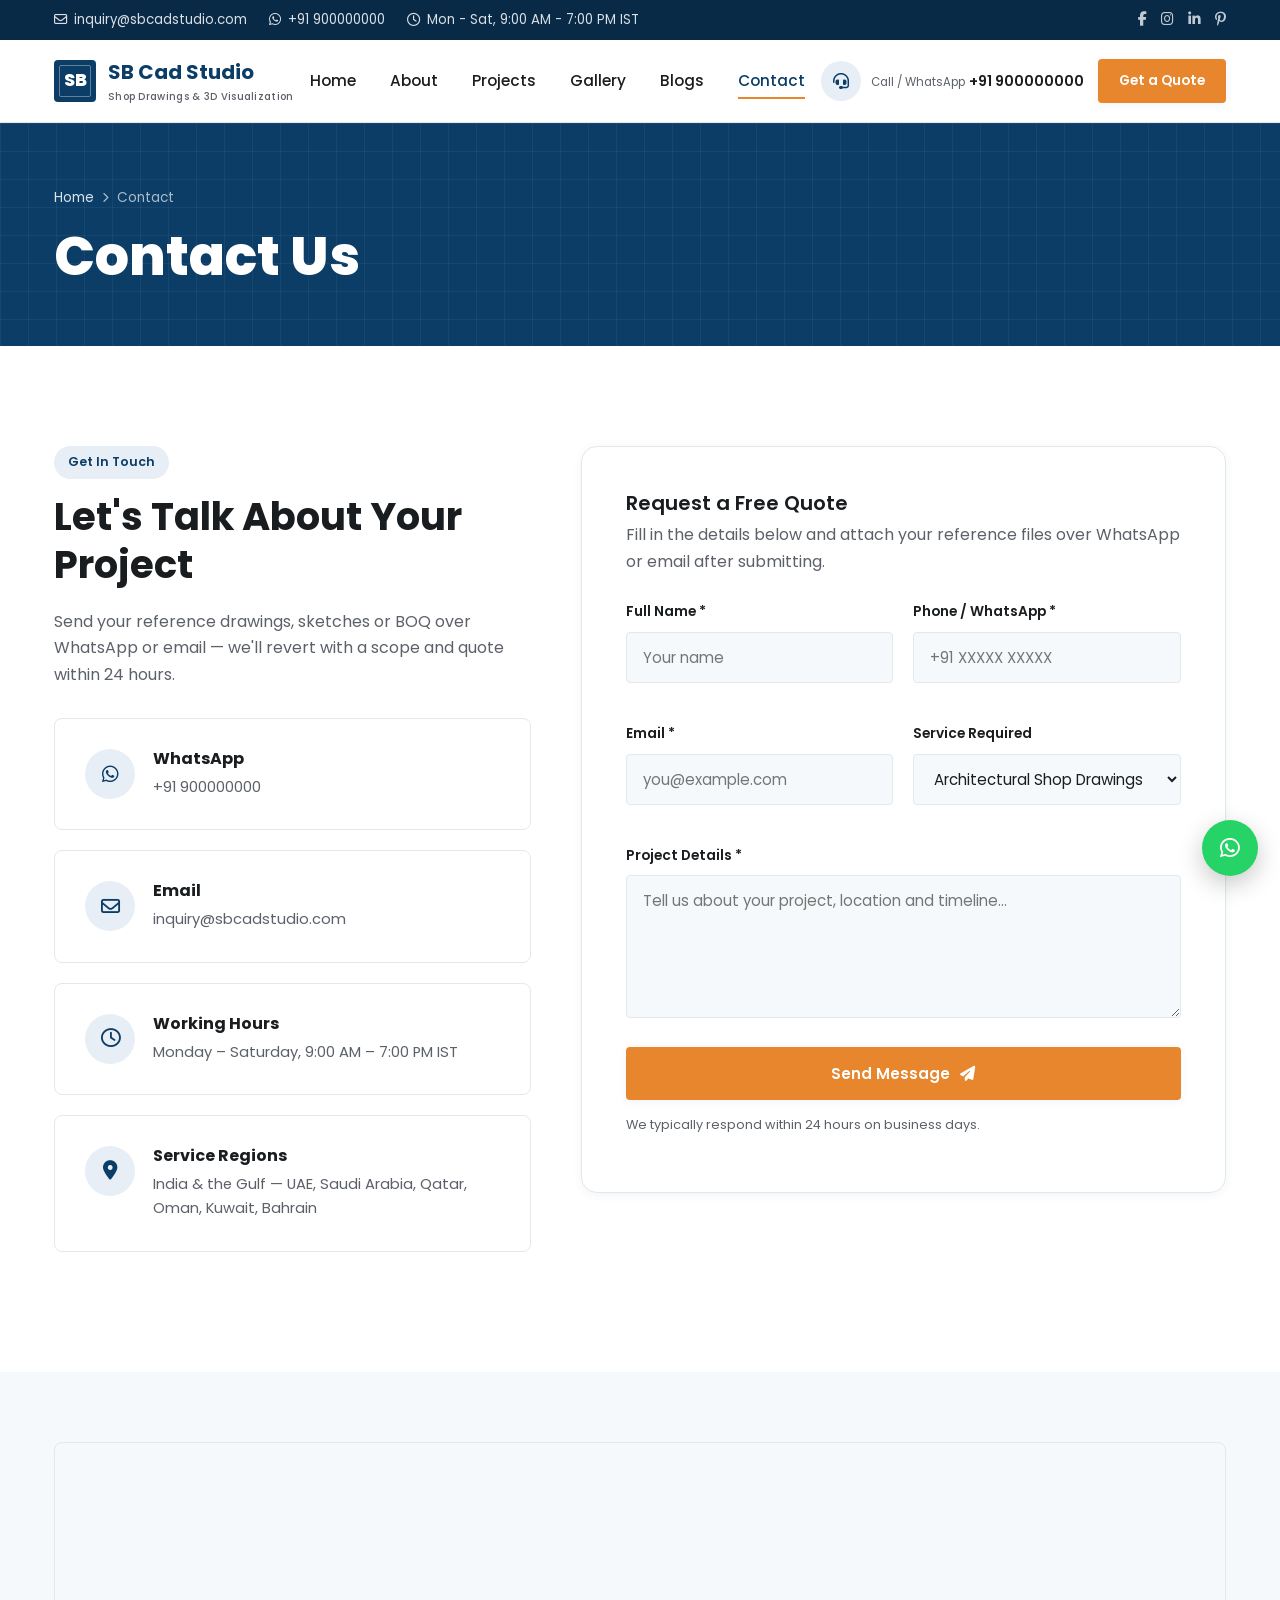
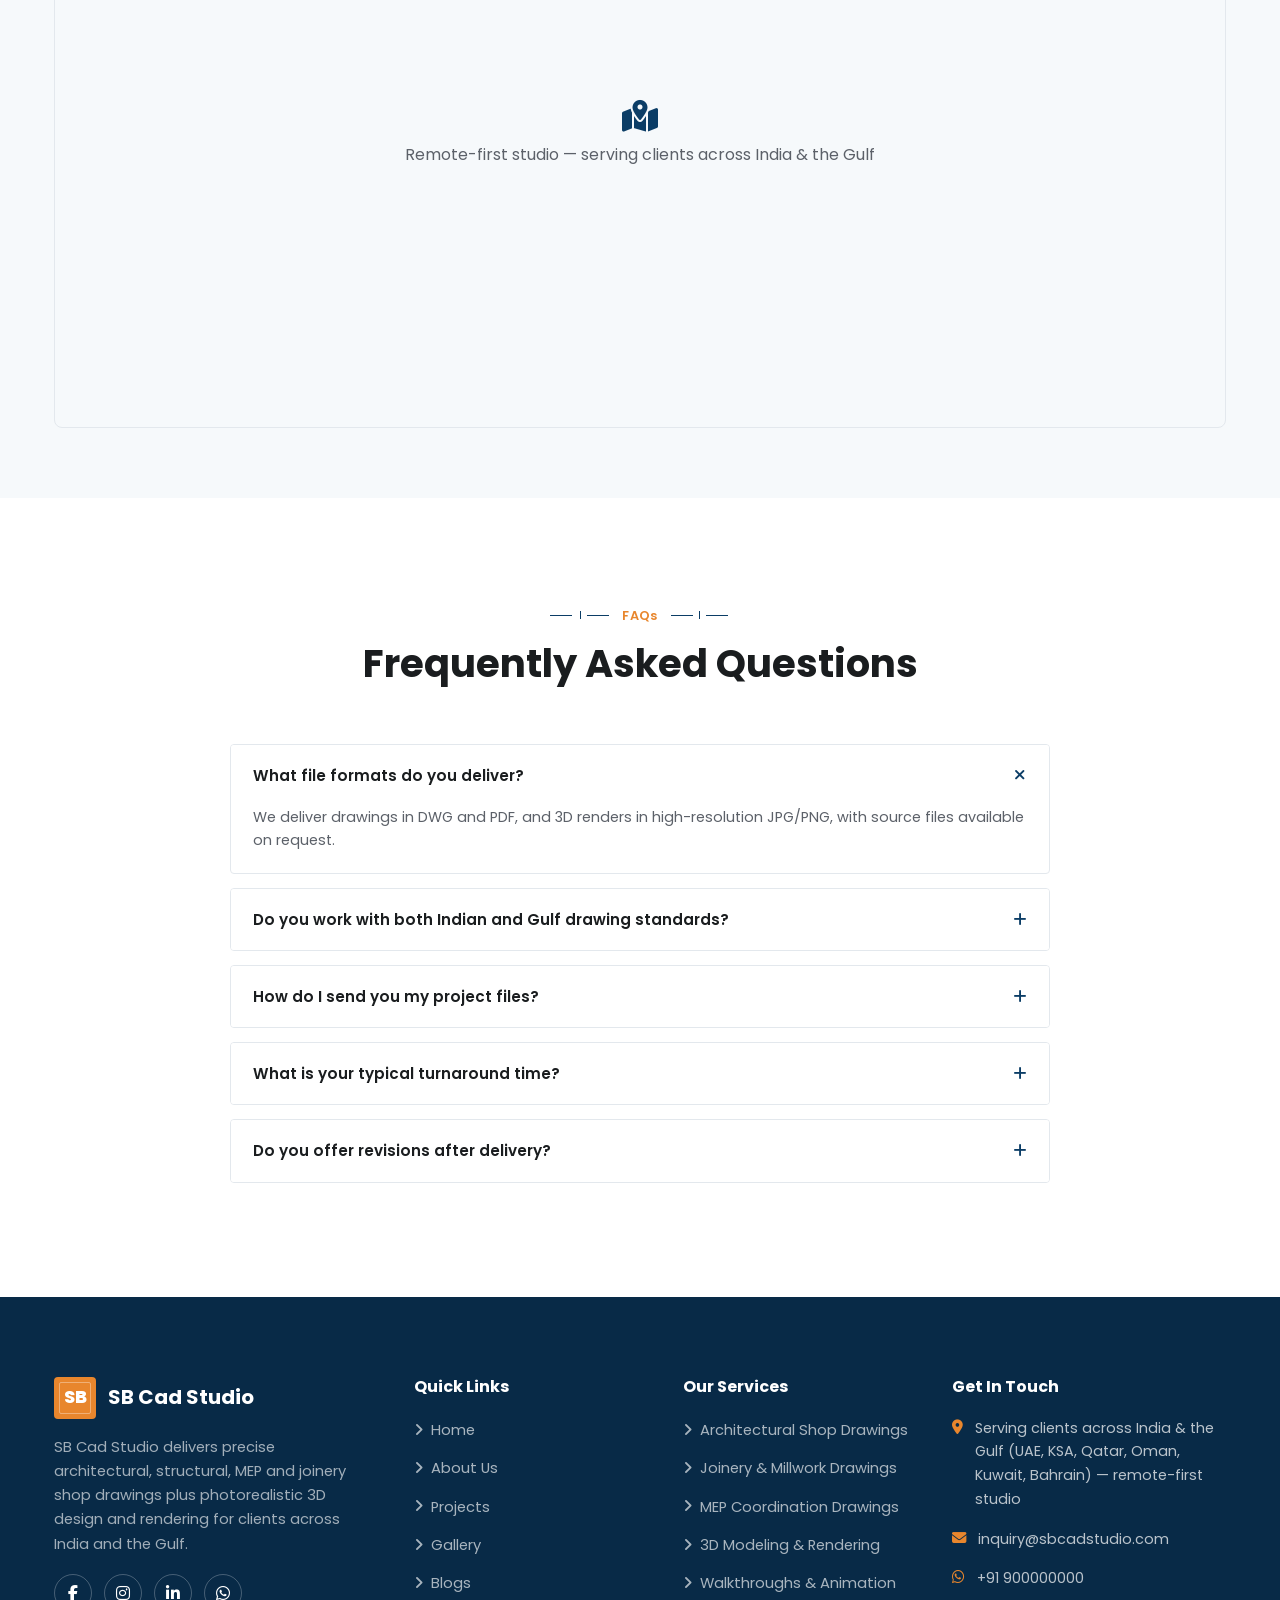
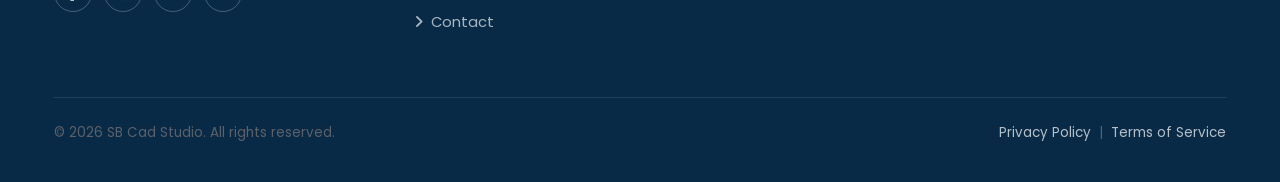
<file: contact.html>
<!DOCTYPE html>
<html lang="en">
<head>
<meta charset="UTF-8">
<meta name="viewport" content="width=device-width, initial-scale=1.0">
<title>Contact Us | SB Cad Studio</title>
<meta name="description" content="Get in touch with SB Cad Studio for shop drawings and 3D rendering quotes. Reach us via WhatsApp, email or the contact form.">
<link rel="preconnect" href="https://fonts.googleapis.com">
<link rel="preconnect" href="https://fonts.gstatic.com" crossorigin>
<link href="https://fonts.googleapis.com/css2?family=Poppins:wght@300;400;500;600;700;800&display=swap" rel="stylesheet">
<link rel="stylesheet" href="https://cdnjs.cloudflare.com/ajax/libs/font-awesome/6.5.2/css/all.min.css">
<link rel="stylesheet" href="style.css">
</head>
<body data-page="contact">
<script src="header-footer.js"></script>

<section class="page-hero">
  <div class="container">
    <div class="breadcrumb"><a href="index.html">Home</a><i class="fa-solid fa-chevron-right" style="font-size:.65rem;"></i><span>Contact</span></div>
    <h1>Contact Us</h1>
  </div>
</section>

<section class="section">
  <div class="container contact-grid">
    <div class="reveal">
      <span class="badge-soft">Get In Touch</span>
      <h2 style="margin-bottom:20px;">Let's Talk About Your Project</h2>
      <p style="margin-bottom:30px;">Send your reference drawings, sketches or BOQ over WhatsApp or email — we'll revert with a scope and quote within 24 hours.</p>

      <div class="contact-info-card">
        <div class="ic"><i class="fa-brands fa-whatsapp"></i></div>
        <div>
          <h4>WhatsApp</h4>
          <p><a href="https://wa.me/91900000000" target="_blank" rel="noopener">+91 900000000</a></p>
        </div>
      </div>
      <div class="contact-info-card">
        <div class="ic"><i class="fa-regular fa-envelope"></i></div>
        <div>
          <h4>Email</h4>
          <p><a href="mailto:inquiry@sbcadstudio.com">inquiry@sbcadstudio.com</a></p>
        </div>
      </div>
      <div class="contact-info-card">
        <div class="ic"><i class="fa-regular fa-clock"></i></div>
        <div>
          <h4>Working Hours</h4>
          <p>Monday – Saturday, 9:00 AM – 7:00 PM IST</p>
        </div>
      </div>
      <div class="contact-info-card">
        <div class="ic"><i class="fa-solid fa-location-dot"></i></div>
        <div>
          <h4>Service Regions</h4>
          <p>India &amp; the Gulf — UAE, Saudi Arabia, Qatar, Oman, Kuwait, Bahrain</p>
        </div>
      </div>
    </div>

    <div class="reveal reveal-delay-1">
      <div class="form-card">
        <h3 style="margin-bottom:6px;">Request a Free Quote</h3>
        <p style="margin-bottom:26px;">Fill in the details below and attach your reference files over WhatsApp or email after submitting.</p>
        <form data-demo-form>
          <div class="form-row">
            <div class="form-group">
              <label for="fname">Full Name *</label>
              <input type="text" id="fname" required placeholder="Your name">
            </div>
            <div class="form-group">
              <label for="fphone">Phone / WhatsApp *</label>
              <input type="tel" id="fphone" required placeholder="+91 XXXXX XXXXX">
            </div>
          </div>
          <div class="form-row">
            <div class="form-group">
              <label for="femail">Email *</label>
              <input type="email" id="femail" required placeholder="you@example.com">
            </div>
            <div class="form-group">
              <label for="fservice">Service Required</label>
              <select id="fservice">
                <option>Architectural Shop Drawings</option>
                <option>Joinery &amp; Millwork Drawings</option>
                <option>MEP Coordination Drawings</option>
                <option>Structural &amp; Steel Detailing</option>
                <option>3D Modeling &amp; Rendering</option>
                <option>Walkthrough / Animation</option>
                <option>Other</option>
              </select>
            </div>
          </div>
          <div class="form-group">
            <label for="fmsg">Project Details *</label>
            <textarea id="fmsg" rows="5" required placeholder="Tell us about your project, location and timeline..."></textarea>
          </div>
          <button type="submit" class="btn btn-primary btn-block">Send Message <i class="fa-solid fa-paper-plane"></i></button>
          <p class="form-note">We typically respond within 24 hours on business days.</p>
          <p class="form-status"></p>
        </form>
      </div>
    </div>
  </div>
</section>

<!-- ================= MAP ================= -->
<section class="section--tight section--surface">
  <div class="container">
    <div class="map-frame reveal">
      <i class="fa-solid fa-map-location-dot"></i>
      <span>Remote-first studio — serving clients across India &amp; the Gulf</span>
    </div>
  </div>
</section>

<!-- ================= FAQ ================= -->
<section class="section">
  <div class="container">
    <div class="sec-head reveal">
      <span class="kicker"><span class="dim-line"><span class="dim-tick"></span></span>&nbsp;FAQs&nbsp;<span class="dim-line" style="flex-direction:row-reverse"><span class="dim-tick"></span></span></span>
      <h2>Frequently Asked Questions</h2>
    </div>
    <div style="max-width:820px; margin:0 auto;">
      <div class="accordion-item open reveal">
        <div class="accordion-head">What file formats do you deliver? <i class="fa-solid fa-plus"></i></div>
        <div class="accordion-body"><p>We deliver drawings in DWG and PDF, and 3D renders in high-resolution JPG/PNG, with source files available on request.</p></div>
      </div>
      <div class="accordion-item reveal">
        <div class="accordion-head">Do you work with both Indian and Gulf drawing standards? <i class="fa-solid fa-plus"></i></div>
        <div class="accordion-body"><p>Yes — our team regularly prepares drawings for Indian municipal formats as well as UAE, KSA, Qatar, Oman, Kuwait and Bahrain submission standards.</p></div>
      </div>
      <div class="accordion-item reveal">
        <div class="accordion-head">How do I send you my project files? <i class="fa-solid fa-plus"></i></div>
        <div class="accordion-body"><p>You can share files directly over WhatsApp or email, or send a cloud drive link — whichever is easiest for you.</p></div>
      </div>
      <div class="accordion-item reveal">
        <div class="accordion-head">What is your typical turnaround time? <i class="fa-solid fa-plus"></i></div>
        <div class="accordion-body"><p>Turnaround depends on project scope, but most drawing packages are delivered within 3–10 working days, with express options available.</p></div>
      </div>
      <div class="accordion-item reveal">
        <div class="accordion-head">Do you offer revisions after delivery? <i class="fa-solid fa-plus"></i></div>
        <div class="accordion-body"><p>Yes, revisions are included until final sign-off as agreed in the project scope.</p></div>
      </div>
    </div>
  </div>
</section>

<script>document.write(window.__SBCAD_FOOTER_HTML__);</script>
<script src="main.js"></script>
</body>
</html>
</file>
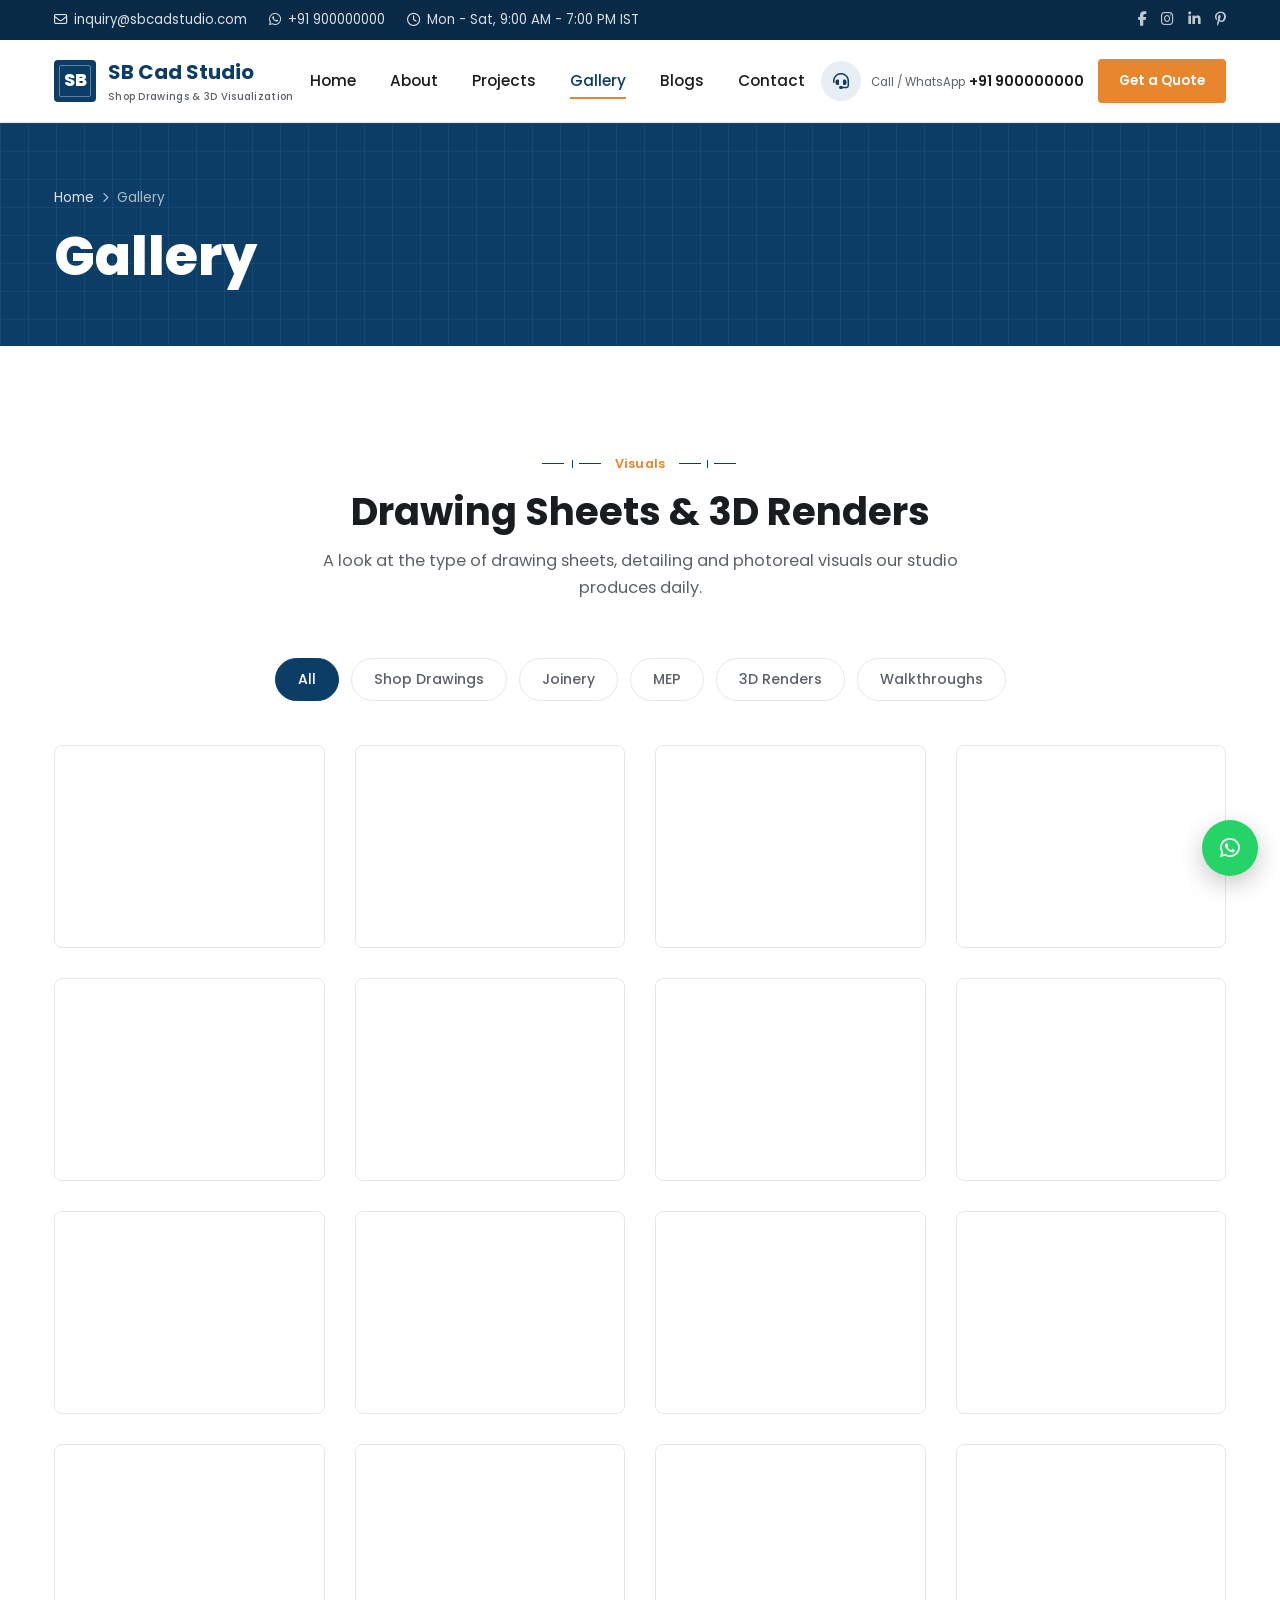
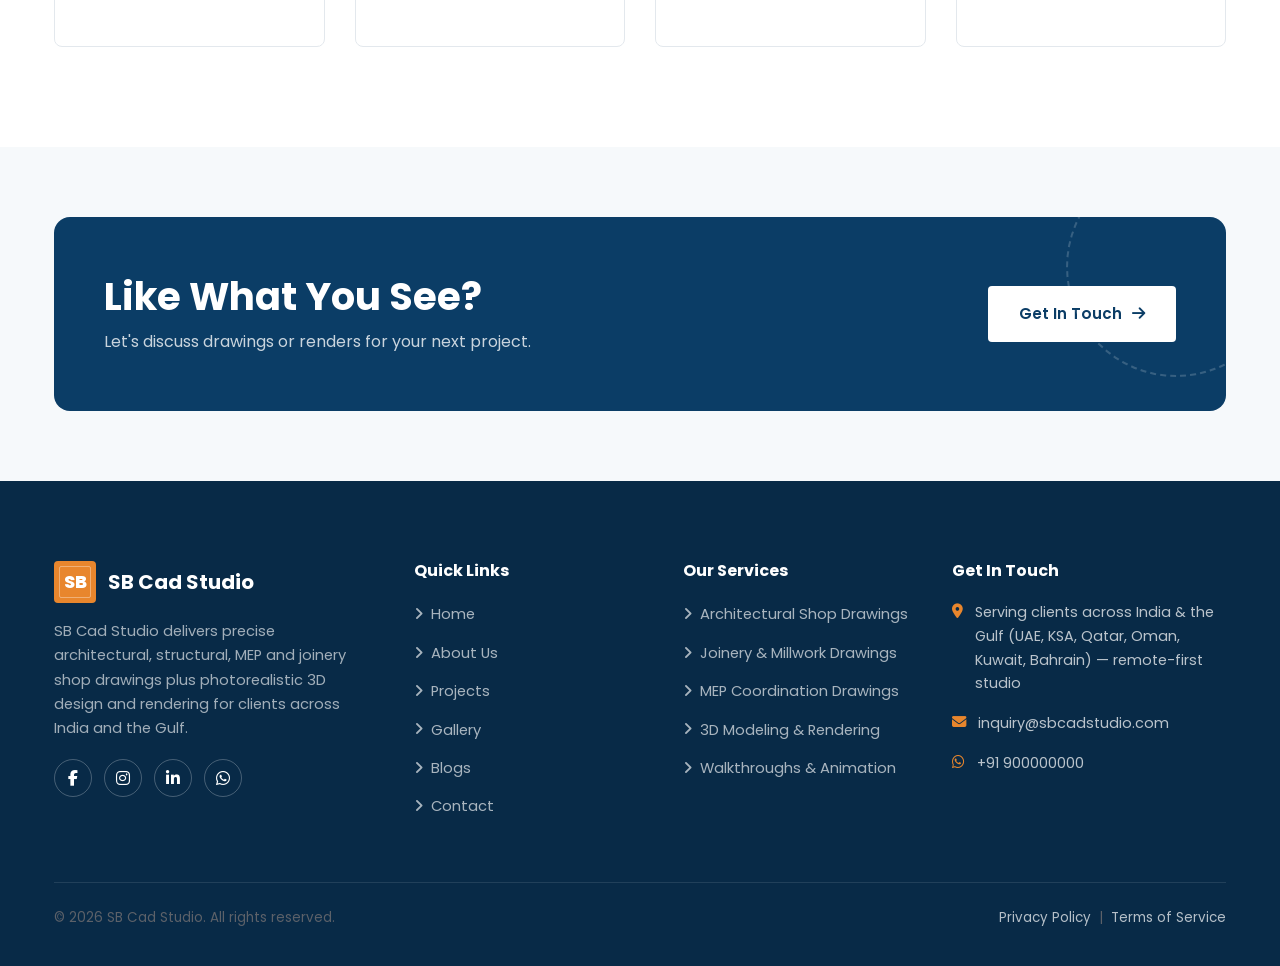
<file: gallery.html>
<!DOCTYPE html>
<html lang="en">
<head>
<meta charset="UTF-8">
<meta name="viewport" content="width=device-width, initial-scale=1.0">
<title>Gallery | SB Cad Studio</title>
<meta name="description" content="Browse SB Cad Studio's gallery of shop drawings, 3D renders and joinery detailing work.">
<link rel="preconnect" href="https://fonts.googleapis.com">
<link rel="preconnect" href="https://fonts.gstatic.com" crossorigin>
<link href="https://fonts.googleapis.com/css2?family=Poppins:wght@300;400;500;600;700;800&display=swap" rel="stylesheet">
<link rel="stylesheet" href="https://cdnjs.cloudflare.com/ajax/libs/font-awesome/6.5.2/css/all.min.css">
<link rel="stylesheet" href="style.css">
</head>
<body data-page="gallery">
<script src="header-footer.js"></script>

<section class="page-hero">
  <div class="container">
    <div class="breadcrumb"><a href="index.html">Home</a><i class="fa-solid fa-chevron-right" style="font-size:.65rem;"></i><span>Gallery</span></div>
    <h1>Gallery</h1>
  </div>
</section>

<section class="section">
  <div class="container">
    <div class="sec-head reveal">
      <span class="kicker"><span class="dim-line"><span class="dim-tick"></span></span>&nbsp;Visuals&nbsp;<span class="dim-line" style="flex-direction:row-reverse"><span class="dim-tick"></span></span></span>
      <h2>Drawing Sheets &amp; 3D Renders</h2>
      <p>A look at the type of drawing sheets, detailing and photoreal visuals our studio produces daily.</p>
    </div>

    <div class="filter-bar reveal" data-filter-group data-filter-target=".gal-item">
      <button class="filter-btn active" data-filter="all">All</button>
      <button class="filter-btn" data-filter="drawings">Shop Drawings</button>
      <button class="filter-btn" data-filter="joinery">Joinery</button>
      <button class="filter-btn" data-filter="mep">MEP</button>
      <button class="filter-btn" data-filter="render">3D Renders</button>
      <button class="filter-btn" data-filter="walkthrough">Walkthroughs</button>
    </div>

    <div class="grid grid-4">
      <div class="tile gal-item reveal" data-cat="drawings"><div class="art pal-1"><i class="fa-regular fa-file-lines"></i></div><div class="overlay"><span>Shop Drawing</span><h4>Floor Plan Set</h4></div></div>
      <div class="tile gal-item reveal" data-cat="render"><div class="art pal-4"><i class="fa-solid fa-cube"></i></div><div class="overlay"><span>3D Render</span><h4>Living Room Interior</h4></div></div>
      <div class="tile gal-item reveal" data-cat="joinery"><div class="art pal-2"><i class="fa-solid fa-couch"></i></div><div class="overlay"><span>Joinery</span><h4>Wardrobe Detail Sheet</h4></div></div>
      <div class="tile gal-item reveal" data-cat="mep"><div class="art pal-6"><i class="fa-solid fa-plug"></i></div><div class="overlay"><span>MEP</span><h4>Electrical Layout</h4></div></div>
      <div class="tile gal-item reveal" data-cat="render"><div class="art pal-3"><i class="fa-solid fa-couch"></i></div><div class="overlay"><span>3D Render</span><h4>Hotel Lobby Visual</h4></div></div>
      <div class="tile gal-item reveal" data-cat="drawings"><div class="art pal-5"><i class="fa-regular fa-file-lines"></i></div><div class="overlay"><span>Shop Drawing</span><h4>Elevation &amp; Section</h4></div></div>
      <div class="tile gal-item reveal" data-cat="walkthrough"><div class="art pal-1"><i class="fa-solid fa-person-walking-arrow-right"></i></div><div class="overlay"><span>Walkthrough</span><h4>Villa Fly-through Still</h4></div></div>
      <div class="tile gal-item reveal" data-cat="joinery"><div class="art pal-4"><i class="fa-solid fa-kitchen-set"></i></div><div class="overlay"><span>Joinery</span><h4>Kitchen Cabinet Detail</h4></div></div>
      <div class="tile gal-item reveal" data-cat="render"><div class="art pal-2"><i class="fa-solid fa-store"></i></div><div class="overlay"><span>3D Render</span><h4>Retail Showroom Exterior</h4></div></div>
      <div class="tile gal-item reveal" data-cat="mep"><div class="art pal-6"><i class="fa-solid fa-droplet"></i></div><div class="overlay"><span>MEP</span><h4>Plumbing Layout</h4></div></div>
      <div class="tile gal-item reveal" data-cat="drawings"><div class="art pal-3"><i class="fa-regular fa-file-lines"></i></div><div class="overlay"><span>Shop Drawing</span><h4>Steel GA Drawing</h4></div></div>
      <div class="tile gal-item reveal" data-cat="walkthrough"><div class="art pal-5"><i class="fa-solid fa-video"></i></div><div class="overlay"><span>Walkthrough</span><h4>Office Interior Animation Still</h4></div></div>
      <div class="tile gal-item reveal" data-cat="render"><div class="art pal-1"><i class="fa-solid fa-mug-saucer"></i></div><div class="overlay"><span>3D Render</span><h4>Café Interior Render</h4></div></div>
      <div class="tile gal-item reveal" data-cat="joinery"><div class="art pal-4"><i class="fa-solid fa-chair"></i></div><div class="overlay"><span>Joinery</span><h4>Reception Counter Detail</h4></div></div>
      <div class="tile gal-item reveal" data-cat="drawings"><div class="art pal-6"><i class="fa-regular fa-file-lines"></i></div><div class="overlay"><span>Shop Drawing</span><h4>Reflected Ceiling Plan</h4></div></div>
      <div class="tile gal-item reveal" data-cat="render"><div class="art pal-3"><i class="fa-solid fa-building"></i></div><div class="overlay"><span>3D Render</span><h4>Building Exterior Visual</h4></div></div>
    </div>
  </div>
</section>

<section class="section--tight section--surface">
  <div class="container">
    <div class="cta-banner reveal">
      <div>
        <h2>Like What You See?</h2>
        <p>Let's discuss drawings or renders for your next project.</p>
      </div>
      <div class="cta-actions">
        <a href="contact.html" class="btn btn-white">Get In Touch <i class="fa-solid fa-arrow-right"></i></a>
      </div>
    </div>
  </div>
</section>

<script>document.write(window.__SBCAD_FOOTER_HTML__);</script>
<script src="main.js"></script>
</body>
</html>
</file>
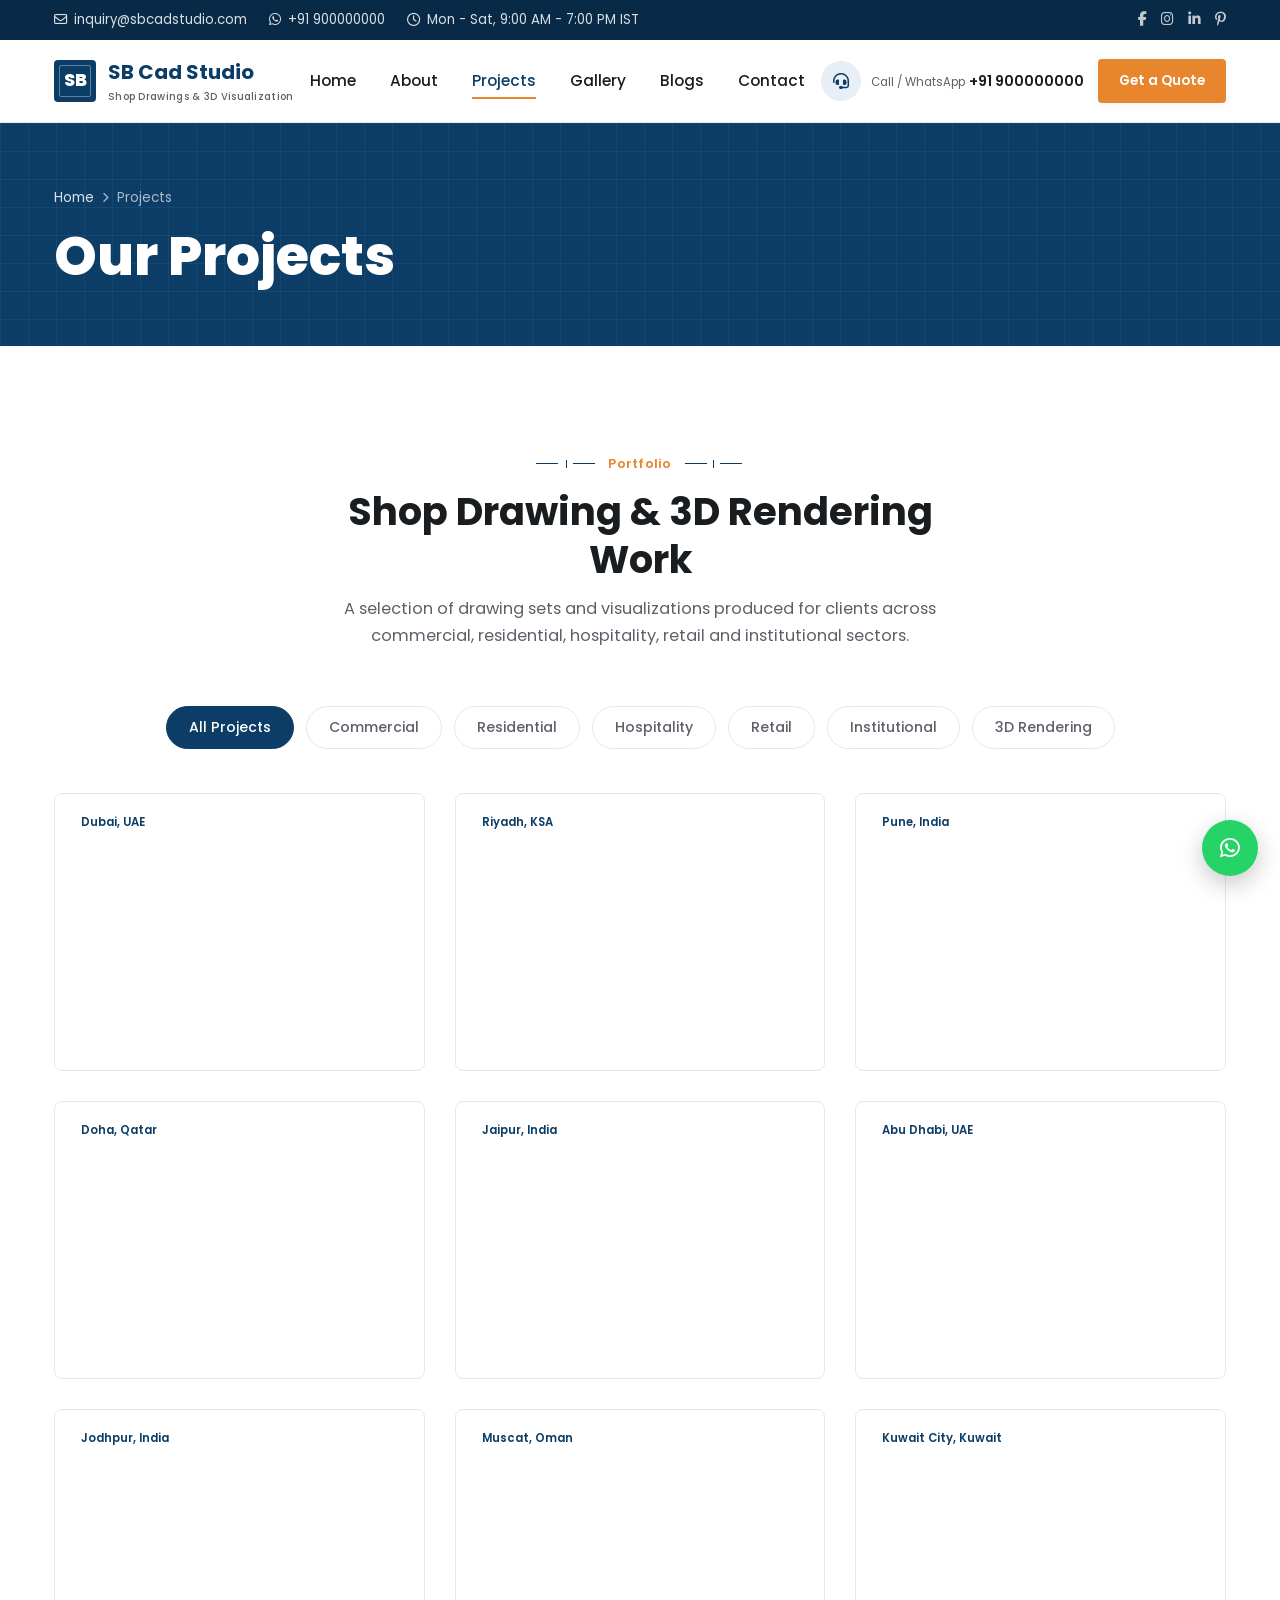
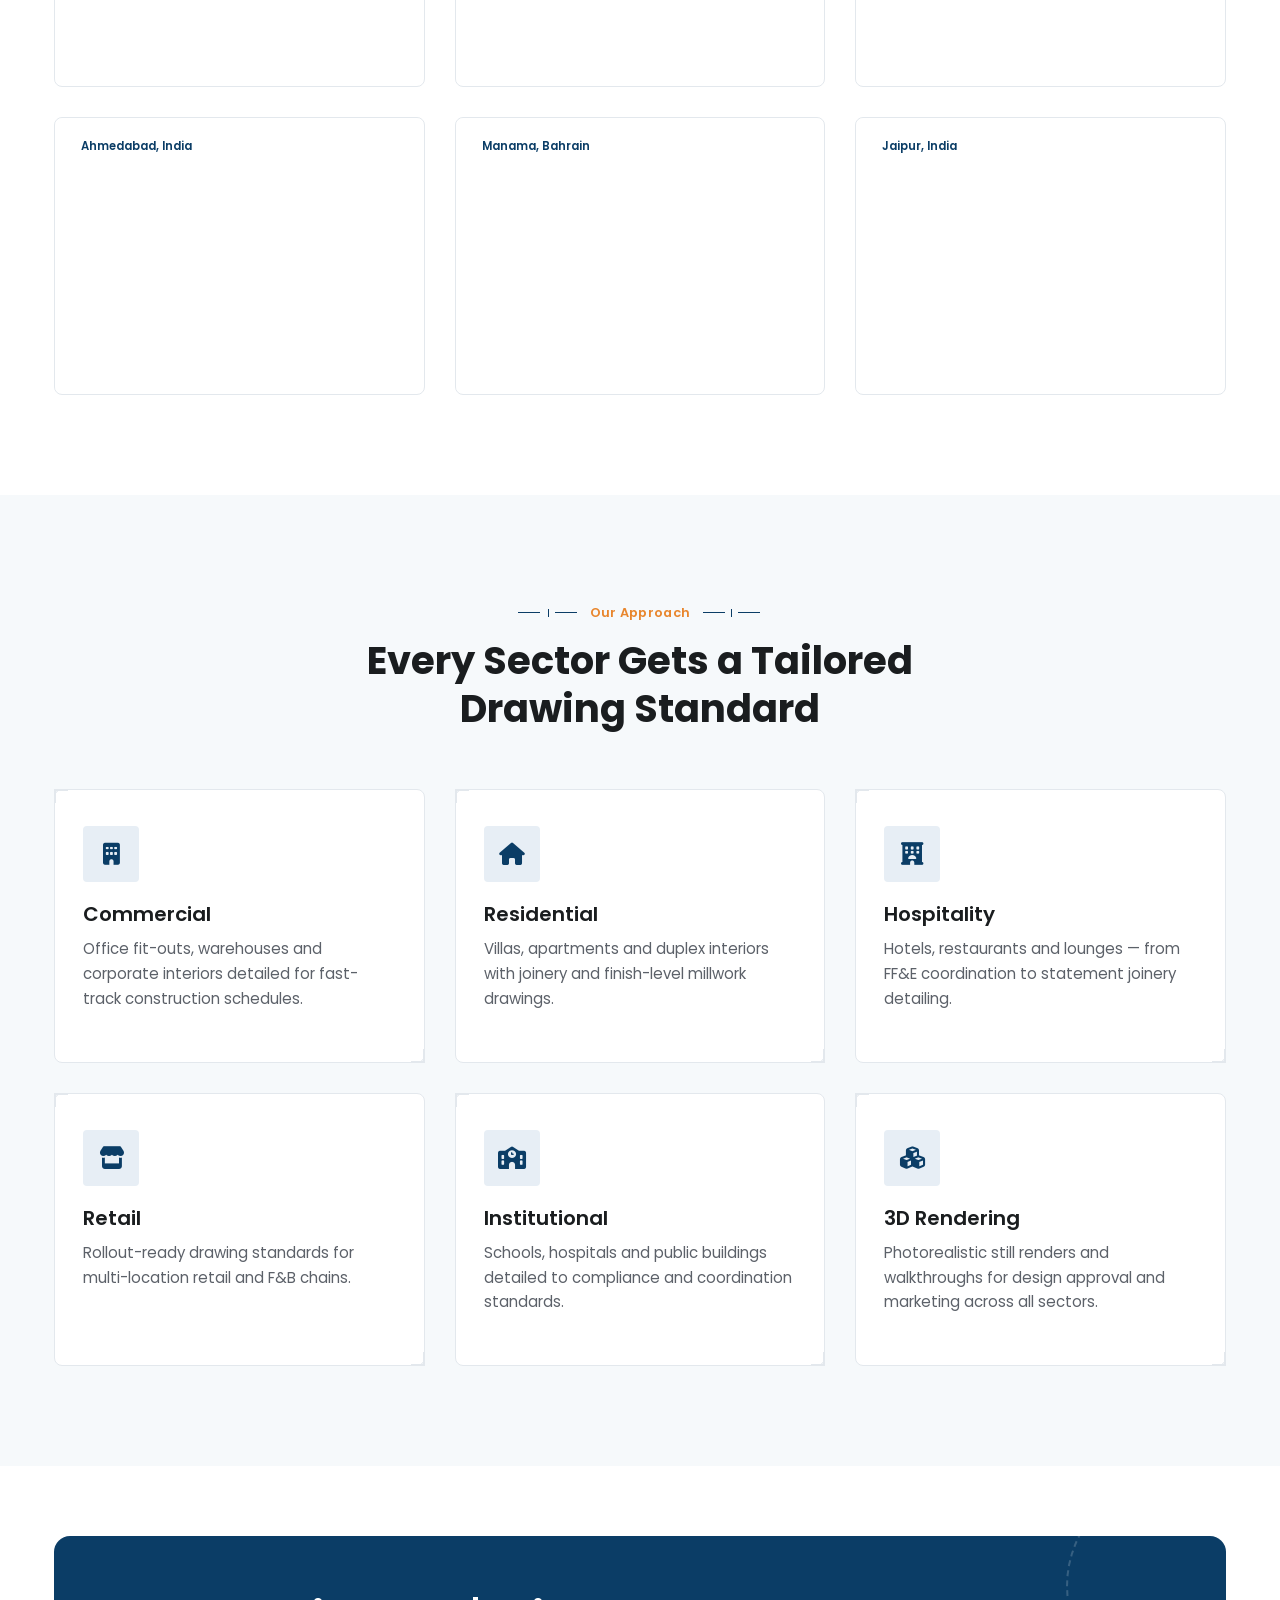
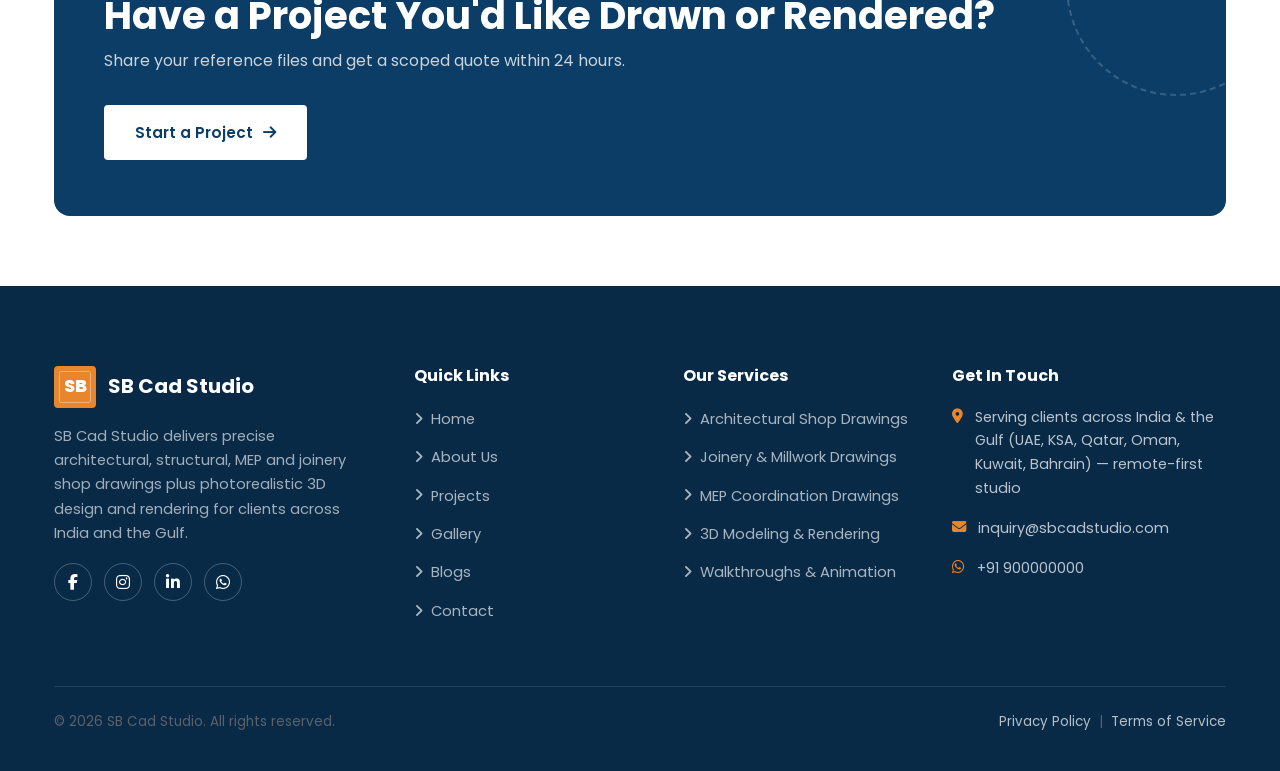
<file: projects.html>
<!DOCTYPE html>
<html lang="en">
<head>
<meta charset="UTF-8">
<meta name="viewport" content="width=device-width, initial-scale=1.0">
<title>Projects | SB Cad Studio</title>
<meta name="description" content="Explore SB Cad Studio's shop drawing and 3D rendering projects across commercial, residential, hospitality and retail sectors in India and the Gulf.">
<link rel="preconnect" href="https://fonts.googleapis.com">
<link rel="preconnect" href="https://fonts.gstatic.com" crossorigin>
<link href="https://fonts.googleapis.com/css2?family=Poppins:wght@300;400;500;600;700;800&display=swap" rel="stylesheet">
<link rel="stylesheet" href="https://cdnjs.cloudflare.com/ajax/libs/font-awesome/6.5.2/css/all.min.css">
<link rel="stylesheet" href="style.css">
</head>
<body data-page="projects">
<script src="header-footer.js"></script>

<section class="page-hero">
  <div class="container">
    <div class="breadcrumb"><a href="index.html">Home</a><i class="fa-solid fa-chevron-right" style="font-size:.65rem;"></i><span>Projects</span></div>
    <h1>Our Projects</h1>
  </div>
</section>

<section class="section">
  <div class="container">
    <div class="sec-head reveal">
      <span class="kicker"><span class="dim-line"><span class="dim-tick"></span></span>&nbsp;Portfolio&nbsp;<span class="dim-line" style="flex-direction:row-reverse"><span class="dim-tick"></span></span></span>
      <h2>Shop Drawing &amp; 3D Rendering Work</h2>
      <p>A selection of drawing sets and visualizations produced for clients across commercial, residential, hospitality, retail and institutional sectors.</p>
    </div>

    <div class="filter-bar reveal" data-filter-group data-filter-target=".proj-item">
      <button class="filter-btn active" data-filter="all">All Projects</button>
      <button class="filter-btn" data-filter="commercial">Commercial</button>
      <button class="filter-btn" data-filter="residential">Residential</button>
      <button class="filter-btn" data-filter="hospitality">Hospitality</button>
      <button class="filter-btn" data-filter="retail">Retail</button>
      <button class="filter-btn" data-filter="institutional">Institutional</button>
      <button class="filter-btn" data-filter="rendering">3D Rendering</button>
    </div>

    <div class="grid grid-3">
      <div class="tile proj-item reveal" data-cat="commercial"><div class="art pal-1"><i class="fa-solid fa-building"></i></div><div class="overlay"><span>Commercial · Shop Drawings</span><h4>Corporate HQ Fit-Out</h4></div><span class="tag">Dubai, UAE</span></div>
      <div class="tile proj-item reveal" data-cat="residential"><div class="art pal-2"><i class="fa-solid fa-house"></i></div><div class="overlay"><span>Residential · Joinery</span><h4>Luxury Villa Interiors</h4></div><span class="tag">Riyadh, KSA</span></div>
      <div class="tile proj-item reveal" data-cat="hospitality"><div class="art pal-3"><i class="fa-solid fa-hotel"></i></div><div class="overlay"><span>Hospitality · Shop Drawings</span><h4>Boutique Hotel Interiors</h4></div><span class="tag">Pune, India</span></div>
      <div class="tile proj-item reveal" data-cat="rendering"><div class="art pal-4"><i class="fa-solid fa-cubes"></i></div><div class="overlay"><span>Retail · 3D Rendering</span><h4>Retail Showroom Render</h4></div><span class="tag">Doha, Qatar</span></div>
      <div class="tile proj-item reveal" data-cat="residential"><div class="art pal-5"><i class="fa-solid fa-stairs"></i></div><div class="overlay"><span>Residential · Structural</span><h4>Duplex Staircase Detailing</h4></div><span class="tag">Jaipur, India</span></div>
      <div class="tile proj-item reveal" data-cat="commercial retail"><div class="art pal-6"><i class="fa-solid fa-mug-saucer"></i></div><div class="overlay"><span>Retail · Shop Drawings</span><h4>Café Chain Rollout Drawings</h4></div><span class="tag">Abu Dhabi, UAE</span></div>
      <div class="tile proj-item reveal" data-cat="institutional"><div class="art pal-1"><i class="fa-solid fa-school"></i></div><div class="overlay"><span>Institutional · MEP</span><h4>School Campus MEP Coordination</h4></div><span class="tag">Jodhpur, India</span></div>
      <div class="tile proj-item reveal" data-cat="hospitality rendering"><div class="art pal-3"><i class="fa-solid fa-utensils"></i></div><div class="overlay"><span>Hospitality · 3D Rendering</span><h4>Rooftop Restaurant Render</h4></div><span class="tag">Muscat, Oman</span></div>
      <div class="tile proj-item reveal" data-cat="commercial"><div class="art pal-2"><i class="fa-solid fa-briefcase"></i></div><div class="overlay"><span>Commercial · Steel Detailing</span><h4>Warehouse Steel GA Drawings</h4></div><span class="tag">Kuwait City, Kuwait</span></div>
      <div class="tile proj-item reveal" data-cat="residential"><div class="art pal-4"><i class="fa-solid fa-kitchen-set"></i></div><div class="overlay"><span>Residential · Joinery</span><h4>Modular Kitchen Drawing Set</h4></div><span class="tag">Ahmedabad, India</span></div>
      <div class="tile proj-item reveal" data-cat="retail rendering"><div class="art pal-5"><i class="fa-solid fa-store"></i></div><div class="overlay"><span>Retail · 3D Rendering</span><h4>Flagship Store Walkthrough</h4></div><span class="tag">Manama, Bahrain</span></div>
      <div class="tile proj-item reveal" data-cat="institutional"><div class="art pal-6"><i class="fa-solid fa-hospital"></i></div><div class="overlay"><span>Institutional · MEP</span><h4>Healthcare Facility Drawings</h4></div><span class="tag">Jaipur, India</span></div>
    </div>
  </div>
</section>

<!-- ================= APPROACH ================= -->
<section class="section section--surface">
  <div class="container">
    <div class="sec-head reveal">
      <span class="kicker"><span class="dim-line"><span class="dim-tick"></span></span>&nbsp;Our Approach&nbsp;<span class="dim-line" style="flex-direction:row-reverse"><span class="dim-tick"></span></span></span>
      <h2>Every Sector Gets a Tailored Drawing Standard</h2>
    </div>
    <div class="grid grid-3">
      <div class="blue-card reveal">
        <div class="ic"><i class="fa-solid fa-building"></i></div>
        <h3>Commercial</h3>
        <p>Office fit-outs, warehouses and corporate interiors detailed for fast-track construction schedules.</p>
      </div>
      <div class="blue-card reveal reveal-delay-1">
        <div class="ic"><i class="fa-solid fa-house"></i></div>
        <h3>Residential</h3>
        <p>Villas, apartments and duplex interiors with joinery and finish-level millwork drawings.</p>
      </div>
      <div class="blue-card reveal reveal-delay-2">
        <div class="ic"><i class="fa-solid fa-hotel"></i></div>
        <h3>Hospitality</h3>
        <p>Hotels, restaurants and lounges — from FF&amp;E coordination to statement joinery detailing.</p>
      </div>
      <div class="blue-card reveal">
        <div class="ic"><i class="fa-solid fa-store"></i></div>
        <h3>Retail</h3>
        <p>Rollout-ready drawing standards for multi-location retail and F&amp;B chains.</p>
      </div>
      <div class="blue-card reveal reveal-delay-1">
        <div class="ic"><i class="fa-solid fa-school"></i></div>
        <h3>Institutional</h3>
        <p>Schools, hospitals and public buildings detailed to compliance and coordination standards.</p>
      </div>
      <div class="blue-card reveal reveal-delay-2">
        <div class="ic"><i class="fa-solid fa-cubes"></i></div>
        <h3>3D Rendering</h3>
        <p>Photorealistic still renders and walkthroughs for design approval and marketing across all sectors.</p>
      </div>
    </div>
  </div>
</section>

<section class="section--tight">
  <div class="container">
    <div class="cta-banner reveal">
      <div>
        <h2>Have a Project You'd Like Drawn or Rendered?</h2>
        <p>Share your reference files and get a scoped quote within 24 hours.</p>
      </div>
      <div class="cta-actions">
        <a href="contact.html" class="btn btn-white">Start a Project <i class="fa-solid fa-arrow-right"></i></a>
      </div>
    </div>
  </div>
</section>

<script>document.write(window.__SBCAD_FOOTER_HTML__);</script>
<script src="main.js"></script>
</body>
</html>
</file>
<file: style.css>
/* =========================================================
   SB CAD STUDIO — MAIN STYLESHEET
   Font: Poppins | Background: White | Text: Near-black
   Theme: Blueprint / technical-drafting inspired
========================================================= */

:root{
  --bg:#ffffff;
  --surface:#f6f9fb;
  --surface-2:#eef2f6;
  --text:#1a1d1f;
  --text-muted:#5c6169;
  --line:#e3e8ed;
  --primary:#0b3d66;
  --primary-dark:#082a47;
  --primary-light:#e7eef5;
  --accent:#e8862d;
  --accent-dark:#c76c1a;
  --white:#ffffff;
  --radius-sm:4px;
  --radius-md:8px;
  --radius-lg:16px;
  --shadow-sm:0 2px 10px rgba(11,61,102,0.06);
  --shadow-md:0 10px 30px rgba(11,61,102,0.10);
  --container:1220px;
  --header-h:82px;
  --transition:0.35s cubic-bezier(.4,0,.2,1);
}

*,*::before,*::after{ box-sizing:border-box; }
html{ scroll-behavior:smooth; }
body{
  margin:0;
  font-family:'Poppins',sans-serif;
  background:var(--bg);
  color:var(--text);
  font-weight:400;
  line-height:1.65;
  font-size:16px;
  -webkit-font-smoothing:antialiased;
  overflow-x:hidden;
}
img{ max-width:100%; display:block; }
a{ text-decoration:none; color:inherit; }
ul{ list-style:none; margin:0; padding:0; }
button{ font-family:inherit; cursor:pointer; }
input,textarea,select{ font-family:inherit; }

h1,h2,h3,h4,h5{
  margin:0 0 .6em;
  font-weight:700;
  line-height:1.25;
  color:var(--text);
}
h1{ font-size:clamp(2.1rem,4.2vw,3.4rem); font-weight:800; }
h2{ font-size:clamp(1.7rem,3vw,2.4rem); font-weight:700; }
h3{ font-size:1.25rem; font-weight:600; }
p{ margin:0 0 1em; color:var(--text-muted); }

.container{
  width:100%;
  max-width:var(--container);
  margin:0 auto;
  padding:0 24px;
}
.section{ padding:100px 0; }
.section--tight{ padding:70px 0; }
.section--surface{ background:var(--surface); }
.section--primary{ background:var(--primary); color:var(--white); }
.section--primary p{ color:rgba(255,255,255,0.78); }
.section--primary h2{ color:var(--white); }

/* Focus visibility for accessibility */
a:focus-visible, button:focus-visible, input:focus-visible, textarea:focus-visible{
  outline:2px solid var(--accent);
  outline-offset:3px;
}

@media (prefers-reduced-motion: reduce){
  *{ animation-duration:0.001ms !important; animation-iteration-count:1 !important; transition-duration:0.001ms !important; scroll-behavior:auto !important; }
}

/* ============ SECTION HEADER / DIMENSION DIVIDER ============
   A drafting dimension-line motif used under section titles —
   ties back to shop-drawing subject matter instead of a generic
   decorative rule.
============================================================= */
.sec-head{ max-width:680px; margin:0 auto 56px; text-align:center; }
.sec-head.left{ margin:0 0 48px; text-align:left; }
.sec-head .kicker{
  display:inline-flex; align-items:center; gap:10px;
  font-size:.8rem; font-weight:600; letter-spacing:.02em;
  color:var(--accent); margin-bottom:14px;
}
.dim-line{
  display:inline-flex; align-items:center; gap:6px;
  color:var(--primary);
}
.dim-line::before,.dim-line::after{
  content:""; width:22px; height:1px; background:currentColor; position:relative;
}
.dim-line::before{ margin-right:2px; }
.dim-tick{ display:inline-block; width:1px; height:8px; background:currentColor; }

.sec-head h2{ margin-bottom:12px; }
.sec-head p{ font-size:1.02rem; }

/* ============ BUTTONS ============ */
.btn{
  display:inline-flex; align-items:center; justify-content:center; gap:10px;
  padding:14px 30px;
  border-radius:var(--radius-sm);
  font-weight:600; font-size:.95rem;
  border:1.5px solid transparent;
  transition:transform var(--transition), box-shadow var(--transition), background var(--transition), color var(--transition), border-color var(--transition);
  white-space:nowrap;
}
.btn-primary{ background:var(--accent); color:var(--white); box-shadow:var(--shadow-sm); }
.btn-primary:hover{ background:var(--accent-dark); transform:translateY(-3px); box-shadow:var(--shadow-md); }
.btn-outline{ background:transparent; border-color:var(--primary); color:var(--primary); }
.btn-outline:hover{ background:var(--primary); color:var(--white); transform:translateY(-3px); }
.btn-white{ background:var(--white); color:var(--primary); }
.btn-white:hover{ background:var(--accent); color:var(--white); transform:translateY(-3px); }
.btn-sm{ padding:10px 20px; font-size:.85rem; }
.btn-block{ width:100%; }

/* ============ HEADER ============ */
.topbar{
  background:var(--primary-dark); color:rgba(255,255,255,0.85);
  font-size:.83rem;
}
.topbar .container{ display:flex; align-items:center; justify-content:space-between; padding-top:8px; padding-bottom:8px; }
.topbar-links{ display:flex; gap:22px; }
.topbar-links a{ display:flex; align-items:center; gap:7px; color:rgba(255,255,255,0.85); transition:color var(--transition); }
.topbar-links a:hover{ color:var(--accent); }
.topbar-social{ display:flex; gap:14px; }
.topbar-social a{ color:rgba(255,255,255,0.75); font-size:.9rem; transition:color var(--transition); }
.topbar-social a:hover{ color:var(--accent); }

.site-header{
  position:sticky; top:0; z-index:1000;
  background:rgba(255,255,255,0.96);
  backdrop-filter:saturate(180%) blur(8px);
  border-bottom:1px solid var(--line);
  transition:box-shadow var(--transition);
}
.site-header.scrolled{ box-shadow:0 6px 24px rgba(11,61,102,0.08); }
.header-inner{
  display:flex; align-items:center; justify-content:space-between;
  height:var(--header-h);
}
.brand{ display:flex; align-items:center; gap:12px; font-weight:700; font-size:1.25rem; color:var(--primary); }
.brand .mark{
  width:42px; height:42px; border-radius:var(--radius-sm);
  background:var(--primary); color:var(--white);
  display:flex; align-items:center; justify-content:center;
  font-size:1.1rem; font-weight:800; flex-shrink:0;
  position:relative; overflow:hidden;
}
.brand .mark::after{
  content:""; position:absolute; inset:5px;
  border:1px solid rgba(255,255,255,0.35); border-radius:2px;
}
.brand span small{ display:block; font-size:.62rem; font-weight:500; letter-spacing:.03em; color:var(--text-muted); }

.main-nav{ display:flex; align-items:center; gap:38px; }
.main-nav ul{ display:flex; gap:34px; }
.main-nav a{
  position:relative; font-weight:500; font-size:.96rem; color:var(--text);
  padding:8px 0; transition:color var(--transition);
}
.main-nav a::after{
  content:""; position:absolute; left:0; bottom:0; height:2px; width:0;
  background:var(--accent); transition:width var(--transition);
}
.main-nav a:hover, .main-nav a.active{ color:var(--primary); }
.main-nav a:hover::after, .main-nav a.active::after{ width:100%; }

.header-cta{ display:flex; align-items:center; gap:14px; }
.header-cta .call-badge{ display:flex; align-items:center; gap:10px; }
.header-cta .call-badge i{
  width:40px; height:40px; border-radius:50%;
  background:var(--primary-light); color:var(--primary);
  display:flex; align-items:center; justify-content:center; font-size:1rem;
}
.header-cta .call-badge .lbl{ font-size:.72rem; color:var(--text-muted); line-height:1.2; }
.header-cta .call-badge .val{ font-size:.88rem; font-weight:600; color:var(--text); }

.hamburger{
  display:none; flex-direction:column; gap:5px; width:30px; background:none; border:none; padding:6px;
}
.hamburger span{ height:2px; width:100%; background:var(--primary); border-radius:2px; transition:var(--transition); }
.hamburger.active span:nth-child(1){ transform:translateY(7px) rotate(45deg); }
.hamburger.active span:nth-child(2){ opacity:0; }
.hamburger.active span:nth-child(3){ transform:translateY(-7px) rotate(-45deg); }

/* ============ MOBILE NAV ============ */
@media (max-width: 991px){
  .main-nav{
    position:fixed; inset:var(--header-h) 0 0 0;
    background:var(--white);
    flex-direction:column; align-items:flex-start;
    padding:34px 28px; gap:26px;
    transform:translateX(100%); transition:transform var(--transition);
    overflow-y:auto;
  }
  .main-nav.open{ transform:translateX(0); }
  .main-nav ul{ flex-direction:column; gap:22px; width:100%; }
  .main-nav a{ font-size:1.1rem; display:block; }
  .header-cta .call-badge{ display:none; }
  .hamburger{ display:flex; }
}
@media (max-width: 560px){
  .topbar .topbar-links span.hide-xs{ display:none; }
}

/* ============ HERO ============ */
.hero{
  position:relative; overflow:hidden;
  padding:90px 0 100px;
  background:linear-gradient(180deg,var(--surface) 0%, var(--white) 100%);
}
.hero-grid{
  display:grid; grid-template-columns:1.05fr .95fr; gap:60px; align-items:center;
}
.hero .kicker{
  display:inline-flex; align-items:center; gap:8px;
  background:var(--primary-light); color:var(--primary);
  padding:7px 16px; border-radius:30px; font-size:.82rem; font-weight:600; margin-bottom:22px;
}
.hero h1{ margin-bottom:20px; }
.hero h1 em{ font-style:normal; color:var(--primary); }
.hero p.lead{ font-size:1.08rem; max-width:520px; margin-bottom:34px; }
.hero-actions{ display:flex; gap:16px; flex-wrap:wrap; }
.hero-stats{ display:flex; gap:36px; margin-top:48px; flex-wrap:wrap; }
.hero-stats .stat b{ display:block; font-size:1.7rem; color:var(--primary); font-weight:800; }
.hero-stats .stat span{ font-size:.82rem; color:var(--text-muted); }

/* Blueprint / drafting hero illustration */
.hero-art{ position:relative; }
.blueprint-frame{
  position:relative; background:var(--primary);
  border-radius:var(--radius-lg); aspect-ratio:1/1;
  background-image:
    linear-gradient(rgba(255,255,255,0.07) 1px, transparent 1px),
    linear-gradient(90deg, rgba(255,255,255,0.07) 1px, transparent 1px);
  background-size:26px 26px;
  box-shadow:var(--shadow-md);
  display:flex; align-items:center; justify-content:center;
  animation:fadeIn 1s ease both;
}
.blueprint-frame svg{ width:78%; height:78%; }
.corner{ position:absolute; width:26px; height:26px; border:2px solid var(--accent); opacity:.9; }
.corner.tl{ top:14px; left:14px; border-right:none; border-bottom:none; }
.corner.tr{ top:14px; right:14px; border-left:none; border-bottom:none; }
.corner.bl{ bottom:14px; left:14px; border-right:none; border-top:none; }
.corner.br{ bottom:14px; right:14px; border-left:none; border-top:none; }
.floating-chip{
  position:absolute; background:var(--white); border-radius:var(--radius-md);
  box-shadow:var(--shadow-md); padding:12px 16px; display:flex; align-items:center; gap:10px;
  font-size:.82rem; font-weight:600; animation:floatY 4.5s ease-in-out infinite;
}
.floating-chip i{ color:var(--accent); }
.floating-chip.c1{ top:-6%; right:-8%; animation-delay:.2s; }
.floating-chip.c2{ bottom:-6%; left:-9%; animation-delay:1s; }

@keyframes floatY{ 0%,100%{ transform:translateY(0);} 50%{ transform:translateY(-12px);} }
@keyframes fadeIn{ from{opacity:0; transform:scale(.96);} to{opacity:1; transform:scale(1);} }
@keyframes spin-slow{ to{ transform:rotate(360deg); } }
.rotator{ animation:spin-slow 18s linear infinite; transform-origin:center; }

/* ============ SCROLL REVEAL ============ */
.reveal{ opacity:0; transform:translateY(28px); transition:opacity .7s ease, transform .7s ease; }
.reveal.in-view{ opacity:1; transform:translateY(0); }
.reveal-delay-1.in-view{ transition-delay:.1s; }
.reveal-delay-2.in-view{ transition-delay:.2s; }
.reveal-delay-3.in-view{ transition-delay:.3s; }
.reveal-delay-4.in-view{ transition-delay:.4s; }

/* ============ MARQUEE (clients / markets strip) ============ */
.marquee-wrap{ overflow:hidden; border-top:1px solid var(--line); border-bottom:1px solid var(--line); background:var(--surface); padding:22px 0; }
.marquee{ display:flex; gap:60px; width:max-content; animation:marquee 26s linear infinite; }
.marquee span{ display:flex; align-items:center; gap:10px; font-weight:600; color:var(--text-muted); font-size:.95rem; white-space:nowrap; }
.marquee span i{ color:var(--accent); }
@keyframes marquee{ from{ transform:translateX(0);} to{ transform:translateX(-50%);} }

/* ============ CARDS ============ */
.grid{ display:grid; gap:30px; }
.grid-2{ grid-template-columns:repeat(2,1fr); }
.grid-3{ grid-template-columns:repeat(3,1fr); }
.grid-4{ grid-template-columns:repeat(4,1fr); }

.blue-card{
  position:relative; background:var(--white); border:1px solid var(--line);
  border-radius:var(--radius-md); padding:36px 28px;
  transition:transform var(--transition), box-shadow var(--transition), border-color var(--transition);
}
.blue-card::before,.blue-card::after{
  content:""; position:absolute; width:14px; height:14px; border:2px solid var(--line);
  transition:border-color var(--transition);
}
.blue-card::before{ top:-1px; left:-1px; border-right:none; border-bottom:none; }
.blue-card::after{ bottom:-1px; right:-1px; border-left:none; border-top:none; }
.blue-card:hover{ transform:translateY(-6px); box-shadow:var(--shadow-md); border-color:transparent; }
.blue-card:hover::before,.blue-card:hover::after{ border-color:var(--accent); }
.blue-card .ic{
  width:56px; height:56px; border-radius:var(--radius-sm);
  background:var(--primary-light); color:var(--primary);
  display:flex; align-items:center; justify-content:center; font-size:1.4rem; margin-bottom:20px;
  transition:background var(--transition), color var(--transition);
}
.blue-card:hover .ic{ background:var(--primary); color:var(--white); }
.blue-card h3{ margin-bottom:10px; }
.blue-card p{ margin-bottom:14px; font-size:.94rem; }
.blue-card .more{ font-weight:600; font-size:.85rem; color:var(--primary); display:inline-flex; align-items:center; gap:7px; }
.blue-card .more i{ transition:transform var(--transition); }
.blue-card:hover .more i{ transform:translateX(5px); }

/* ============ PROCESS STEPS ============ */
.process{ display:grid; grid-template-columns:repeat(4,1fr); gap:26px; position:relative; }
.process::before{
  content:""; position:absolute; top:26px; left:8%; right:8%; height:1px;
  background:repeating-linear-gradient(90deg,var(--line) 0 8px, transparent 8px 14px);
}
.process-step{ position:relative; text-align:center; padding-top:0; }
.process-step .num{
  width:54px; height:54px; margin:0 auto 20px; border-radius:50%;
  background:var(--white); border:2px solid var(--primary); color:var(--primary);
  display:flex; align-items:center; justify-content:center; font-weight:700; position:relative; z-index:1;
  transition:var(--transition);
}
.process-step:hover .num{ background:var(--primary); color:var(--white); }
.process-step h3{ font-size:1.05rem; }
.process-step p{ font-size:.9rem; }

/* ============ COUNTER STATS BAND ============ */
.stat-band{ display:grid; grid-template-columns:repeat(4,1fr); gap:20px; text-align:center; }
.stat-band .stat b{ display:block; font-size:2.4rem; font-weight:800; color:var(--white); }
.stat-band .stat span{ font-size:.88rem; color:rgba(255,255,255,0.75); }

/* ============ TABS (Projects / Gallery filters) ============ */
.filter-bar{ display:flex; flex-wrap:wrap; gap:12px; justify-content:center; margin-bottom:44px; }
.filter-btn{
  padding:10px 22px; border-radius:30px; border:1.5px solid var(--line);
  background:var(--white); font-weight:500; font-size:.88rem; color:var(--text-muted);
  transition:var(--transition);
}
.filter-btn:hover{ border-color:var(--primary); color:var(--primary); }
.filter-btn.active{ background:var(--primary); border-color:var(--primary); color:var(--white); }

/* ============ PROJECT / GALLERY TILE (no real photos — drafting-style illustrated tiles) ============ */
.tile{
  position:relative; border-radius:var(--radius-md); overflow:hidden;
  aspect-ratio:4/3; cursor:pointer; border:1px solid var(--line);
  transition:transform var(--transition), box-shadow var(--transition);
}
.tile:hover{ transform:translateY(-5px); box-shadow:var(--shadow-md); }
.tile .art{
  position:absolute; inset:0;
  background-size:22px 22px;
  background-image:linear-gradient(rgba(255,255,255,0.5) 1px, transparent 1px),linear-gradient(90deg, rgba(255,255,255,0.5) 1px, transparent 1px);
  display:flex; align-items:center; justify-content:center;
}
.tile .art i{ font-size:2.6rem; color:rgba(255,255,255,0.85); }
.tile .overlay{
  position:absolute; inset:0; background:linear-gradient(0deg, rgba(8,42,71,0.92) 0%, rgba(8,42,71,0) 55%);
  display:flex; flex-direction:column; justify-content:flex-end; padding:20px;
  opacity:0; transition:opacity var(--transition);
}
.tile:hover .overlay{ opacity:1; }
.tile .overlay h4{ color:var(--white); margin-bottom:4px; font-size:1rem; }
.tile .overlay span{ color:rgba(255,255,255,0.75); font-size:.78rem; }
.tile .tag{
  position:absolute; top:14px; left:14px; background:rgba(255,255,255,0.92); color:var(--primary);
  font-size:.72rem; font-weight:600; padding:5px 12px; border-radius:20px;
}

/* palette variety for tiles (no real photography available) */
.pal-1{ background:linear-gradient(135deg,#0b3d66,#155a94); }
.pal-2{ background:linear-gradient(135deg,#0e4a3f,#157a63); }
.pal-3{ background:linear-gradient(135deg,#6b3fa0,#8f5ec9); }
.pal-4{ background:linear-gradient(135deg,#a44a1c,#e8862d); }
.pal-5{ background:linear-gradient(135deg,#7a1f3d,#b23a5f); }
.pal-6{ background:linear-gradient(135deg,#1f4b7a,#3179b8); }

/* ============ TESTIMONIALS ============ */
.testi-track{ display:flex; gap:26px; overflow-x:auto; scroll-snap-type:x mandatory; padding-bottom:10px; }
.testi-track::-webkit-scrollbar{ height:6px; }
.testi-track::-webkit-scrollbar-thumb{ background:var(--line); border-radius:10px; }
.testi-card{
  scroll-snap-align:start; min-width:340px; max-width:340px;
  background:var(--white); border:1px solid var(--line); border-radius:var(--radius-md);
  padding:30px; position:relative;
}
.testi-card .stars{ color:var(--accent); margin-bottom:14px; font-size:.85rem; }
.testi-card p{ font-style:normal; font-size:.94rem; margin-bottom:20px; }
.testi-who{ display:flex; align-items:center; gap:12px; }
.testi-who .av{
  width:44px; height:44px; border-radius:50%; background:var(--primary-light); color:var(--primary);
  display:flex; align-items:center; justify-content:center; font-weight:700;
}
.testi-who b{ display:block; font-size:.9rem; }
.testi-who span{ font-size:.78rem; color:var(--text-muted); }

/* ============ CTA BANNER ============ */
.cta-banner{
  background:var(--primary); border-radius:var(--radius-lg); padding:56px 50px;
  display:flex; align-items:center; justify-content:space-between; gap:30px; flex-wrap:wrap;
  color:var(--white); position:relative; overflow:hidden;
}
.cta-banner::after{
  content:""; position:absolute; right:-60px; top:-60px; width:220px; height:220px;
  border:2px dashed rgba(255,255,255,0.18); border-radius:50%;
}
.cta-banner h2{ color:var(--white); margin-bottom:8px; }
.cta-banner p{ color:rgba(255,255,255,0.78); margin-bottom:0; }
.cta-actions{ display:flex; gap:14px; flex-wrap:wrap; }

/* ============ FOOTER ============ */
.site-footer{ background:var(--primary-dark); color:rgba(255,255,255,0.72); padding-top:80px; }
.footer-grid{ display:grid; grid-template-columns:1.4fr 1fr 1fr 1.2fr; gap:40px; padding-bottom:50px; border-bottom:1px solid rgba(255,255,255,0.1); }
.footer-brand .brand{ color:var(--white); margin-bottom:16px; }
.footer-brand .brand .mark{ background:var(--accent); }
.footer-brand p{ color:rgba(255,255,255,0.62); font-size:.92rem; }
.footer-social{ display:flex; gap:12px; margin-top:18px; }
.footer-social a{
  width:38px; height:38px; border-radius:50%; border:1px solid rgba(255,255,255,0.25);
  display:flex; align-items:center; justify-content:center; color:var(--white);
  transition:var(--transition);
}
.footer-social a:hover{ background:var(--accent); border-color:var(--accent); transform:translateY(-3px); }
.site-footer h4{ color:var(--white); font-size:1rem; margin-bottom:20px; }
.footer-links li{ margin-bottom:12px; }
.footer-links a{ color:rgba(255,255,255,0.65); font-size:.92rem; transition:color var(--transition); display:inline-flex; align-items:center; gap:8px; }
.footer-links a:hover{ color:var(--accent); }
.footer-contact li{ display:flex; align-items:flex-start; gap:12px; margin-bottom:16px; font-size:.9rem; }
.footer-contact i{ color:var(--accent); margin-top:3px; }
.footer-bottom{ display:flex; justify-content:space-between; align-items:center; padding:24px 0; flex-wrap:wrap; gap:10px; font-size:.84rem; }
.footer-bottom a{ color:rgba(255,255,255,0.7); }
.footer-bottom a:hover{ color:var(--accent); }

/* Floating action buttons */
.fab-stack{ position:fixed; right:22px; bottom:24px; z-index:1200; display:flex; flex-direction:column; gap:12px; align-items:flex-end; }
.fab{
  width:56px; height:56px; border-radius:50%; display:flex; align-items:center; justify-content:center;
  color:var(--white); font-size:1.4rem; box-shadow:0 8px 24px rgba(0,0,0,0.22); border:none;
  transition:transform var(--transition);
}
.fab:hover{ transform:translateY(-4px) scale(1.05); }
.fab-whatsapp{ background:#25D366; }
.fab-top{
  width:44px; height:44px; background:var(--primary); font-size:1rem;
  opacity:0; pointer-events:none; transform:translateY(10px);
  transition:opacity var(--transition), transform var(--transition);
}
.fab-top.show{ opacity:1; pointer-events:auto; transform:translateY(0); }

/* ============ PAGE HERO (inner pages) ============ */
.page-hero{
  background:var(--primary); color:var(--white); padding:64px 0 56px; position:relative; overflow:hidden;
  background-image:linear-gradient(rgba(255,255,255,0.05) 1px, transparent 1px),linear-gradient(90deg, rgba(255,255,255,0.05) 1px, transparent 1px);
  background-size:28px 28px;
}
.page-hero .container{ position:relative; z-index:1; }
.breadcrumb{ display:flex; gap:8px; align-items:center; font-size:.85rem; color:rgba(255,255,255,0.65); margin-bottom:14px; }
.breadcrumb a{ color:rgba(255,255,255,0.85); }
.breadcrumb a:hover{ color:var(--accent); }
.page-hero h1{ color:var(--white); margin-bottom:0; }

/* ============ ABOUT PAGE ============ */
.about-media{
  position:relative; border-radius:var(--radius-lg); overflow:hidden; aspect-ratio:4/3.4;
  background:linear-gradient(135deg,var(--primary),#155a94);
  display:flex; align-items:center; justify-content:center;
}
.about-media svg{ width:70%; }
.about-badge{
  position:absolute; bottom:-24px; left:-24px; background:var(--white); border-radius:var(--radius-md);
  box-shadow:var(--shadow-md); padding:18px 22px; display:flex; align-items:center; gap:14px;
}
.about-badge b{ display:block; font-size:1.5rem; color:var(--primary); }
.about-badge span{ font-size:.78rem; color:var(--text-muted); }
.two-col{ display:grid; grid-template-columns:1fr 1fr; gap:60px; align-items:center; }
.checklist li{ display:flex; gap:12px; align-items:flex-start; margin-bottom:14px; font-size:.95rem; color:var(--text); }
.checklist i{ color:var(--accent); margin-top:3px; }
.value-card{ text-align:left; }
.timeline{ position:relative; margin-left:12px; padding-left:36px; border-left:2px dashed var(--line); }
.timeline-item{ position:relative; padding-bottom:40px; }
.timeline-item:last-child{ padding-bottom:0; }
.timeline-item::before{
  content:""; position:absolute; left:-43px; top:0; width:16px; height:16px; border-radius:50%;
  background:var(--white); border:3px solid var(--accent);
}
.timeline-item b{ display:block; color:var(--primary); margin-bottom:4px; }
.team-card{ text-align:center; }
.team-photo{
  width:110px; height:110px; border-radius:50%; margin:0 auto 18px;
  background:linear-gradient(135deg,var(--primary-light),var(--surface-2));
  display:flex; align-items:center; justify-content:center; font-size:1.6rem; color:var(--primary); font-weight:700;
  border:3px solid var(--white); box-shadow:var(--shadow-sm);
}
.team-card b{ display:block; margin-bottom:2px; }
.team-card span{ font-size:.82rem; color:var(--accent); font-weight:500; }

/* ============ SOFTWARE / TOOLS STRIP ============ */
.tool-chip{
  display:flex; align-items:center; gap:10px; background:var(--white); border:1px solid var(--line);
  border-radius:30px; padding:10px 20px; font-size:.88rem; font-weight:500;
}
.tool-chip i{ color:var(--primary); }
.tool-wrap{ display:flex; flex-wrap:wrap; gap:14px; justify-content:center; }

/* ============ BLOG ============ */
.blog-card{ background:var(--white); border:1px solid var(--line); border-radius:var(--radius-md); overflow:hidden; transition:var(--transition); }
.blog-card:hover{ box-shadow:var(--shadow-md); transform:translateY(-5px); }
.blog-thumb{
  aspect-ratio:16/10; display:flex; align-items:center; justify-content:center; position:relative;
  background-size:22px 22px;
  background-image:linear-gradient(rgba(255,255,255,0.5) 1px, transparent 1px),linear-gradient(90deg, rgba(255,255,255,0.5) 1px, transparent 1px);
}
.blog-thumb i{ font-size:2.2rem; color:rgba(255,255,255,0.9); }
.blog-cat{ position:absolute; top:14px; left:14px; background:var(--accent); color:var(--white); font-size:.72rem; font-weight:600; padding:5px 12px; border-radius:20px; }
.blog-body{ padding:26px; }
.blog-meta{ display:flex; gap:16px; font-size:.78rem; color:var(--text-muted); margin-bottom:12px; }
.blog-meta span{ display:flex; align-items:center; gap:6px; }
.blog-body h3{ margin-bottom:10px; font-size:1.08rem; }
.blog-body p{ font-size:.9rem; }
.read-more{ font-weight:600; font-size:.85rem; color:var(--primary); display:inline-flex; gap:7px; align-items:center; }
.read-more i{ transition:transform var(--transition); font-size:.8rem; }
.blog-card:hover .read-more i{ transform:translateX(5px); }

.sidebar-box{ background:var(--white); border:1px solid var(--line); border-radius:var(--radius-md); padding:26px; margin-bottom:26px; }
.sidebar-box h4{ margin-bottom:18px; font-size:1rem; }
.sidebar-cat li{ display:flex; justify-content:space-between; padding:10px 0; border-bottom:1px dashed var(--line); font-size:.9rem; }
.sidebar-cat li:last-child{ border-bottom:none; }
.sidebar-cat a{ color:var(--text); transition:color var(--transition); }
.sidebar-cat a:hover{ color:var(--primary); }
.sidebar-cat span{ color:var(--text-muted); }
.tag-cloud{ display:flex; flex-wrap:wrap; gap:8px; }
.tag-cloud a{ background:var(--surface); padding:7px 14px; border-radius:20px; font-size:.8rem; color:var(--text-muted); transition:var(--transition); }
.tag-cloud a:hover{ background:var(--primary); color:var(--white); }
.newsletter-box{ background:var(--primary); color:var(--white); }
.newsletter-box p{ color:rgba(255,255,255,0.75); font-size:.88rem; }
.newsletter-box input{ width:100%; padding:12px 14px; border-radius:6px; border:none; margin-bottom:10px; }

/* ============ CONTACT ============ */
.contact-grid{ display:grid; grid-template-columns:.85fr 1.15fr; gap:50px; align-items:flex-start; }
.contact-info-card{ background:var(--white); border:1px solid var(--line); border-radius:var(--radius-md); padding:30px; margin-bottom:20px; display:flex; gap:18px; align-items:flex-start; transition:var(--transition); }
.contact-info-card:hover{ box-shadow:var(--shadow-md); transform:translateY(-4px); }
.contact-info-card .ic{ width:50px; height:50px; border-radius:50%; background:var(--primary-light); color:var(--primary); display:flex; align-items:center; justify-content:center; font-size:1.2rem; flex-shrink:0; }
.contact-info-card h4{ margin-bottom:6px; }
.contact-info-card p{ margin-bottom:0; font-size:.92rem; }
.form-card{ background:var(--white); border:1px solid var(--line); border-radius:var(--radius-lg); padding:44px; box-shadow:var(--shadow-sm); }
.form-row{ display:grid; grid-template-columns:1fr 1fr; gap:20px; margin-bottom:20px; }
.form-group{ margin-bottom:20px; }
.form-group label{ display:block; font-size:.86rem; font-weight:600; margin-bottom:8px; }
.form-group input, .form-group select, .form-group textarea{
  width:100%; padding:13px 16px; border:1.5px solid var(--line); border-radius:var(--radius-sm);
  font-size:.94rem; color:var(--text); transition:border-color var(--transition);
  background:var(--surface);
}
.form-group input:focus, .form-group select:focus, .form-group textarea:focus{ border-color:var(--primary); outline:none; background:var(--white); }
.form-note{ font-size:.8rem; color:var(--text-muted); margin-top:14px; }
.form-status{ margin-top:16px; font-size:.9rem; font-weight:600; display:none; }
.form-status.show{ display:block; }
.form-status.ok{ color:#1b7a43; }
.map-frame{
  border-radius:var(--radius-md); overflow:hidden; border:1px solid var(--line); aspect-ratio:16/8;
  background:var(--surface); display:flex; align-items:center; justify-content:center; flex-direction:column; gap:10px; color:var(--text-muted);
}
.map-frame i{ font-size:2rem; color:var(--primary); }

/* FAQ accordion */
.accordion-item{ border:1px solid var(--line); border-radius:var(--radius-sm); margin-bottom:14px; overflow:hidden; }
.accordion-head{ display:flex; justify-content:space-between; align-items:center; padding:18px 22px; cursor:pointer; font-weight:600; font-size:.95rem; background:var(--white); }
.accordion-head i{ color:var(--primary); transition:transform var(--transition); }
.accordion-item.open .accordion-head i{ transform:rotate(45deg); }
.accordion-body{ max-height:0; overflow:hidden; transition:max-height .4s ease; padding:0 22px; }
.accordion-item.open .accordion-body{ max-height:220px; padding-bottom:20px; }
.accordion-body p{ margin:0; font-size:.9rem; }

/* Utility */
.text-center{ text-align:center; }
.mt-0{ margin-top:0; } .mb-0{ margin-bottom:0; }
.badge-soft{ display:inline-block; background:var(--primary-light); color:var(--primary); font-size:.78rem; font-weight:600; padding:6px 14px; border-radius:20px; margin-bottom:14px; }

/* ============ RESPONSIVE ============ */
@media (max-width: 1100px){
  .footer-grid{ grid-template-columns:1fr 1fr; }
}
@media (max-width: 991px){
  .hero-grid{ grid-template-columns:1fr; }
  .hero-art{ order:-1; max-width:420px; margin:0 auto; }
  .two-col{ grid-template-columns:1fr; }
  .grid-3{ grid-template-columns:repeat(2,1fr); }
  .grid-4{ grid-template-columns:repeat(2,1fr); }
  .process{ grid-template-columns:repeat(2,1fr); row-gap:40px; }
  .process::before{ display:none; }
  .stat-band{ grid-template-columns:repeat(2,1fr); row-gap:30px; }
  .contact-grid{ grid-template-columns:1fr; }
  .topbar-links span.hide-md{ display:none; }
}
@media (max-width: 767px){
  .section{ padding:70px 0; }
  .grid-2, .grid-3, .grid-4{ grid-template-columns:1fr; }
  .footer-grid{ grid-template-columns:1fr; gap:36px; }
  .cta-banner{ flex-direction:column; text-align:center; padding:40px 26px; }
  .form-row{ grid-template-columns:1fr; }
  .about-badge{ position:static; margin-top:-40px; margin-left:20px; width:fit-content; }
  .topbar-social{ display:none; }
}
@media (max-width: 480px){
  .hero-stats{ gap:22px; }
  .fab{ width:50px; height:50px; font-size:1.2rem; }
}
</file>
